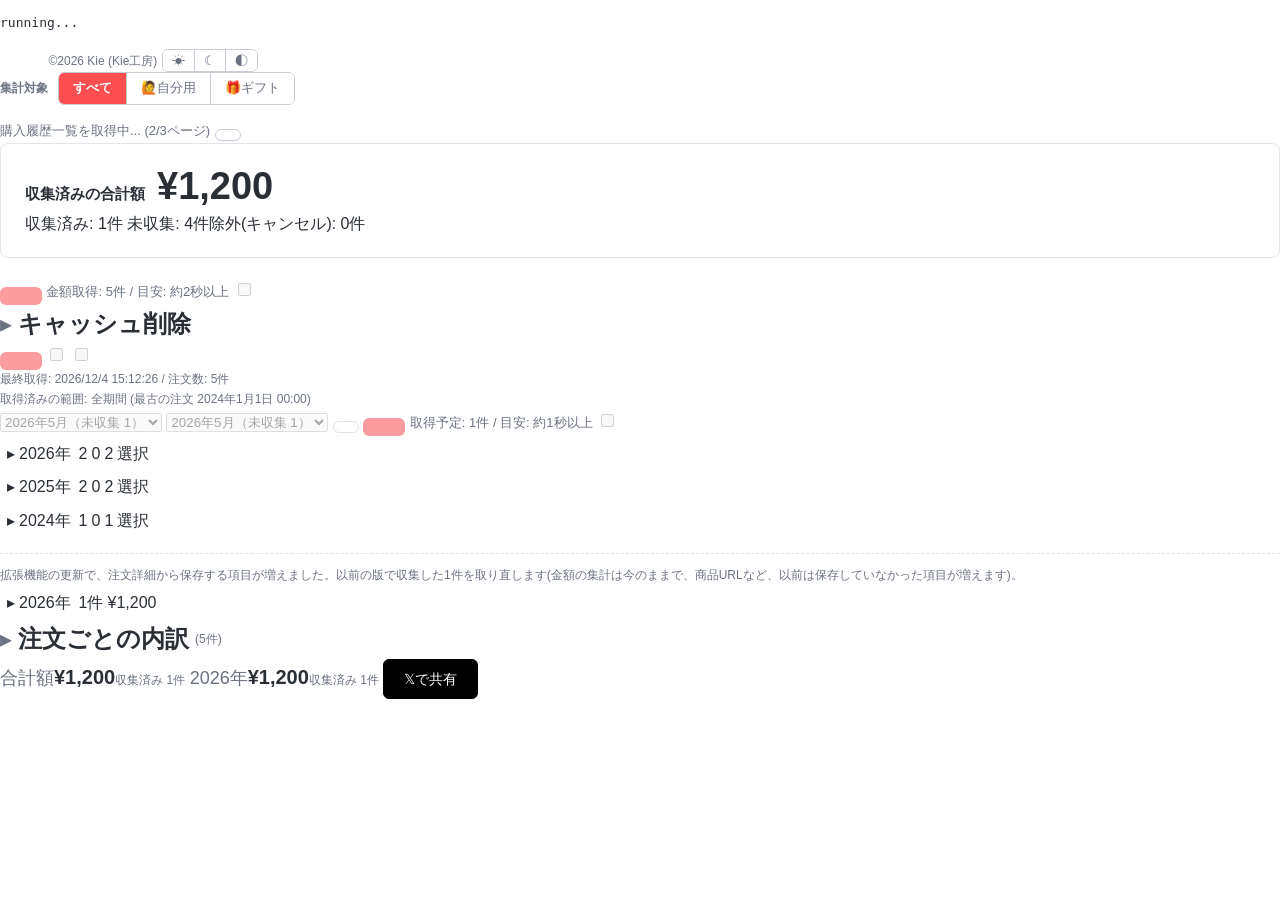
<file: test/index.html>
<!DOCTYPE html>
<html lang="ja">
<head>
<meta charset="UTF-8">
<meta http-equiv="Content-Security-Policy" content="script-src 'self'; object-src 'self'">
<title>dashboard test harness</title>
<link rel="stylesheet" href="../extension/dashboard.css">
</head>
<!-- dashboard.js の init() は保存データを非同期で state へ読み込む。
     テストは state を直接差し替えるので、走らせると競合する -->
<body data-no-auto-init="1">
<!-- エラー拾いは harness.js に置く。index.html は拡張と同じ script-src 'self' を
     宣言しているため、インラインの <script> は実行されずに黙って捨てられる -->
<script src="harness.js"></script>
<pre id="out">running...</pre>

<!-- dashboard.html と同じ要素構成 -->
<button id="menuBtn" class="menu-btn" aria-expanded="false"></button>
<span class="view-title" id="viewTitle"></span>
<span class="copyright">©2026 Kie (Kie工房)</span>
<button type="button" id="authorHeaderBtn" class="header-author-btn">作者について</button>
<div id="themeSwitch" class="segmented theme-switch" role="group" aria-label="配色テーマ">
<button type="button" class="segmented-btn theme-btn" data-theme-value="light" aria-label="ライト" aria-pressed="false"><span class="theme-icon" aria-hidden="true">☀</span></button>
<button type="button" class="segmented-btn theme-btn" data-theme-value="dark" aria-label="ダーク" aria-pressed="false"><span class="theme-icon" aria-hidden="true">☾</span></button>
<button type="button" class="segmented-btn theme-btn" data-theme-value="system" aria-label="システム（端末の設定に従う）" aria-pressed="false"><span class="theme-icon" aria-hidden="true">◐</span></button>
</div>
<div class="theme-mode-name" id="themeModeName" aria-hidden="true"></div>
<div id="navOverlay" class="nav-overlay" hidden></div>
<div id="navBar" class="nav-bar">
<nav id="navDrawer" class="nav-drawer" hidden>
<a class="nav-link" href="#/report" data-view="report">お買いものレポート</a>
<a class="nav-link" href="#/ranking" data-view="ranking">推し作者ランキング</a>
<a class="nav-link" href="#/avatars" data-view="avatars">沼レポート</a>
<a class="nav-link" href="#/trends" data-view="trends">支出推移・前年比較</a>
<a class="nav-link" href="#/summary" data-view="summary">今年のまとめ</a>
<a class="nav-link" href="#/export" data-view="export">データ出力</a>
<a class="nav-link" href="#/gifts" data-view="gifts">ギフト・注文</a>
<a class="nav-link" href="#/backup" data-view="backup">データの引っ越し</a>
<button id="authorBtn" class="nav-author-btn">作者について</button>
</nav>
</div>
<div id="authorOverlay" class="author-overlay" hidden></div>
<section id="authorPanel" class="author-panel" role="dialog" aria-modal="true" hidden>
  <div class="author-panel-head"><h2>作者について</h2><button id="authorCloseBtn" class="icon-btn">×</button></div>
  <div class="author-profile">
    <img id="authorPortrait" class="author-portrait" src="../extension/icons/author-kie.png" alt="Kie (Kie工房)の著者近影">
    <div><p class="author-name">Kie (Kie工房) <span>（きー）</span></p><p class="author-bio">BOOTHの「Kie工房」でVRChat向けアイテムを制作・公開しています。3Dプリンターやものづくりも楽しんでいます。</p></div>
  </div>
  <div class="author-links">
    <a href="https://github.com/Kie610" target="_blank" rel="noopener">GitHub</a>
    <a href="https://x.com/niconicokito" target="_blank" rel="noopener">X 個人アカウント</a>
    <a href="https://x.com/NicoNicoKieVRC" target="_blank" rel="noopener">X Kie工房アカウント</a>
  </div>
  <p class="author-disclaimer">本拡張機能は非公式であり、ピクシブ株式会社およびBOOTHとは関係ありません。</p>
  <p class="author-disclaimer author-support-note">本拡張機能は無料でダウンロード・利用できます。BOOTHには任意の支援版も用意しますが、支援版に含まれる拡張機能は無料版と同一です。支援版の購入およびBOOSTは作者への任意の支援であり、支援の有無や金額による機能・利用条件・サポート内容の違いはありません。</p>
</section>

<div id="pendingBanner" class="notice pending-banner" hidden><span id="pendingBannerText"></span><a href="#/report">お買いものレポートで収集する</a><button class="icon-btn banner-close" id="pendingBannerClose" aria-label="この案内を閉じる">×</button></div>

<!-- D15 収集健全性の警報(dashboard.html と同じ構成) -->
<div id="collectHealthBanner" class="notice warn pending-banner" hidden><span id="collectHealthText"></span><button type="button" class="icon-btn banner-close" id="collectHealthClose" aria-label="この案内を閉じる">×</button></div>

<!-- D12 集計対象の絞り込み(dashboard.html と同じ構成) -->
<div class="gift-filter" id="giftFilterBar">
<span class="share-field-label" id="giftFilterLabel">集計対象</span>
<div class="segmented" id="giftFilterSwitch" role="group" aria-labelledby="giftFilterLabel">
<button type="button" class="segmented-btn current" data-gift-filter="all" aria-pressed="true">すべて</button>
<button type="button" class="segmented-btn" data-gift-filter="self" aria-pressed="false">🙋自分用</button>
<button type="button" class="segmented-btn" data-gift-filter="gift" aria-pressed="false">🎁ギフト</button>
</div>
<p class="status warn gift-filter-note" id="giftFilterNote" role="status" hidden></p>
</div>

<div class="view" id="view-report"><section id="firstRunGuide" class="first-run" hidden></section></div>
<div class="view" id="view-trends" hidden>
  <div id="trendsEmpty" class="empty-note"></div>
  <div id="trendsArea" hidden>
    <select id="trendYear"></select>
    <select id="trendBaseYear"></select>
    <div id="trendSummary" class="stat-grid"></div>
    <span id="trendCurrentYearLabel"></span>
    <span id="trendPreviousYearLabel"></span>
    <div class="trend-chart-frame">
      <div class="trend-axis" id="monthlyTrendAxis" aria-hidden="true"></div>
      <div id="monthlyTrendChart" class="trend-bars"></div>
    </div>
    <svg id="cumulativeTrendChart" class="cumulative-chart" viewBox="0 0 720 250"></svg>
    <select id="heatmapFrom"></select>
    <select id="heatmapTo"></select>
    <button class="secondary small" id="heatmapAllBtn"></button>
    <span class="hint" id="heatmapStats"></span>
    <div id="heatmapEmpty" class="empty-note" hidden></div>
    <div class="heatmap-scroll"><div id="heatmapGrid" class="heatmap"></div></div>
    <div id="heatmapSkipped" class="status warn" hidden></div>
    <table class="period-table"><tbody id="trendPeriodTableBody"></tbody></table>
  </div>
</div>
<div class="view" id="view-summary" hidden>
  <select id="summaryYear"></select>
  <div id="summaryEmpty" class="empty-note"></div>
  <div id="summaryArea" hidden>
    <div id="summaryCards" class="stat-grid"></div>
    <div id="summaryNewShopWarn" class="status warn" hidden></div>
    <table><tbody id="summaryTopShopsBody"></tbody></table>
  </div>
</div>
<div class="view" id="view-ranking" hidden>
  <label>対象の期間<select id="rankingYear"></select></label>
  <div id="rankingEmpty" class="empty-note"></div>
  <div id="rankingArea" hidden>
    <div class="status" id="rankingStats"></div>
    <div id="rankingUnknown" class="status warn" hidden></div>
    <div class="segmented" id="rankingSortToggle">
      <button class="segmented-btn" data-sort="amount" aria-pressed="true">金額編</button>
      <button class="segmented-btn" data-sort="count" aria-pressed="false">購入数編</button>
    </div>
    <label><input type="checkbox" id="rankingHideNumbers">金額や購入数を含めない</label>
    <table>
      <thead><tr><th data-sort="count">購入商品数</th><th data-sort="amount">合計金額</th></tr></thead>
      <tbody id="rankingTableBody"></tbody>
    </table>
  </div>
</div>
<!-- D14 沼レポート(dashboard.html と同じ id / class 構成) -->
<div class="view" id="view-avatars" hidden>
  <label>対象の期間<select id="avatarYear"></select></label>
  <div class="segmented" id="avatarSortToggle">
    <button class="segmented-btn" data-sort="amount" aria-pressed="true">金額編</button>
    <button class="segmented-btn" data-sort="count" aria-pressed="false">購入数編</button>
  </div>
  <button id="avatarRecountBtn" class="secondary">再集計</button>
  <div id="avatarEmpty" class="empty-note"></div>
  <div id="avatarArea" hidden>
    <div class="status" id="avatarStats"></div>
    <div id="avatarUnknown" class="status warn" hidden></div>
    <table>
      <thead><tr><th data-sort="count">購入商品数</th><th data-sort="amount">合計額</th></tr></thead>
      <tbody id="avatarTableBody"></tbody>
    </table>
    <div id="avatarMultiBox" hidden>
      <table class="data-table ranking-table"><tbody id="avatarMultiBody"></tbody></table>
    </div>
    <div id="avatarWorldBox" hidden>
      <table class="data-table ranking-table"><tbody id="avatarWorldBody"></tbody></table>
    </div>
    <div id="avatarNoneBox" hidden>
      <table class="data-table ranking-table"><tbody id="avatarNoneBody"></tbody></table>
    </div>
    <details class="accordion" id="avatarAssignBox">
      <summary><h3>未分類の商品を手で割り当てる<span class="accordion-count" id="avatarAssignCount"></span></h3></summary>
      <p class="hint" id="avatarMergeHint" hidden></p>
      <datalist id="avatarAssignList"></datalist>
      <table><tbody id="avatarAssignBody"></tbody></table>
    </details>
  </div>
</div>
<div class="view" id="view-export" hidden>
  <div id="exportEmpty" class="empty-note"></div>
  <div id="exportArea" hidden>
    <div class="status" id="exportStats"></div>
    <div id="exportGap" class="status" hidden></div>
    <div id="exportFilterNote" class="status warn" hidden></div>
    <button class="primary" id="exportOrdersBtn"></button>
    <button class="secondary" id="exportItemsBtn"></button>
    <table><tbody id="exportPreviewBody"></tbody></table>
  </div>
</div>
<div class="view" id="view-backup" hidden>
  <div class="status" id="backupStats"></div>
  <div id="backupCoverage" class="status" hidden></div>
  <button class="primary" id="backupSaveBtn"></button>
  <label for="restoreFile">読み込むバックアップ</label><input type="file" id="restoreFile">
  <div class="status" id="restoreStatus" role="status"></div>
</div>
<div class="view" id="view-gifts" hidden>
  <div id="giftEmpty" class="empty-note"></div>
  <div id="giftArea" hidden>
    <div class="status" id="giftStats"></div>
    <div class="status warn" id="giftMissingNote" hidden></div>
    <button class="secondary" id="refetchGiftUrlsBtn"></button>
    <input type="checkbox" id="giftUrlForceRefresh">
    <span class="status" id="giftCheckStatus" role="status"></span>
    <div id="giftRangeArea">
      <select id="giftRangeFrom"></select>
      <select id="giftRangeTo"></select>
      <button class="secondary small" id="giftSelectPendingBtn"></button>
      <button class="primary" id="checkGiftStatusBtn"></button>
      <span class="planned" id="giftPlannedCount"></span>
    </div>
    <table><tbody id="giftMonthTableBody"></tbody></table>
    <p id="giftUnknownArea" class="unknown-area" hidden><span id="giftUnknownCount"></span></p>
    <div class="segmented" id="giftViewFilterSwitch" role="group">
      <button type="button" class="segmented-btn current" data-gift-view-filter="all" aria-pressed="true">すべて</button>
      <button type="button" class="segmented-btn" data-gift-view-filter="unreceived" aria-pressed="false">未受取</button>
      <button type="button" class="segmented-btn" data-gift-view-filter="unknown" aria-pressed="false">未確認</button>
      <button type="button" class="segmented-btn" data-gift-view-filter="received" aria-pressed="false">受取済み</button>
    </div>
    <input type="checkbox" id="giftForceRefresh">
    <span class="status" id="giftFilterCount" role="status"></span>
    <table><tbody id="giftTableBody"></tbody></table>
  </div>
</div>

<div id="progress" class="progress" role="progressbar" aria-valuemin="0" aria-valuemax="100" hidden>
  <span class="progress-text" id="progressText"></span>
  <button class="secondary small" id="abortBtn"></button>
  <div><div class="progress-bar-fill" id="progressFill"></div></div>
</div>
<div id="noticeBox" class="notice" role="status" hidden></div>
<div id="errorBox" class="error" role="alert" hidden></div>

<div id="summarySection" class="summary" hidden>
  <div class="summary-main"><span class="summary-label">収集済みの合計額</span><span class="summary-value" id="totalAmount"></span></div>
  <div class="summary-gift"><span class="gift" id="totalGift"></span></div>
  <span id="totalCount"></span>
  <span id="pendingCount"></span><span id="skippedCount"></span>
</div>

<button class="primary" id="runAllBtn"></button>
<span class="planned" id="allPlannedCount"></span>
<input type="checkbox" id="forceRefreshAll">

<details class="accordion">
  <summary><h2>キャッシュ削除</h2></summary>
  <button class="secondary" id="clearIndexBtn"></button><span class="status" id="clearIndexStatus"></span>
  <button class="secondary" id="clearAmountsBtn"></button><span class="status" id="clearAmountsStatus"></span>
</details>

<button class="primary" id="fetchIndexBtn"></button>
<input type="checkbox" id="forceRefreshIndex">
<input type="checkbox" id="refreshIndexStatus">
<div class="status" id="indexStatus"></div>
<div id="indexCoverage" class="status" hidden></div>

<div id="monthEmpty" class="empty-note"></div>
<div id="monthArea" hidden>
  <div id="rangeArea">
    <select id="rangeFrom"></select>
    <select id="rangeTo"></select>
    <button class="secondary small" id="selectPendingBtn"></button>
    <button class="primary" id="collectRangeBtn"></button>
    <span class="planned" id="plannedCount"></span>
    <input type="checkbox" id="forceRefreshRange">
  </div>
  <table><tbody id="monthTableBody"></tbody></table>
  <p id="unknownArea" class="unknown-area" hidden><span id="unknownCount"></span></p>
  <p id="outdatedArea" class="unknown-area" hidden><span id="outdatedCount"></span></p>
</div>

<div id="breakdownSection" hidden>
  <table><tbody id="periodTableBody"></tbody></table>
  <details class="accordion">
    <summary><h2>注文ごとの内訳<span class="accordion-count" id="orderRowCount"></span></h2></summary>
    <label>注文番号・ショップを検索<input type="search" id="orderSearch"></label>
    <label>ステータス<select id="orderStatusFilter"><option value="">すべて</option></select></label>
    <label>並べ替え<select id="orderSort">
      <option value="date-desc">注文日時が新しい順</option>
      <option value="date-asc">注文日時が古い順</option>
      <option value="amount-desc">金額が高い順</option>
      <option value="amount-asc">金額が低い順</option>
      <option value="shop-asc">ショップ名順</option>
    </select></label>
    <span class="status order-filter-count" id="orderFilterCount" role="status"></span>
    <div class="table-scroll"><table><tbody id="orderTableBody"></tbody></table></div>
  </details>
</div>

<div>
  <span class="foot-label" id="footTotalLabel"></span><span class="foot-value" id="footTotal"></span><span class="foot-sub" id="footTotalCount"></span><span class="gift" id="footTotalGift"></span>
  <span class="foot-label" id="footYearLabel"></span><span class="foot-value" id="footYearTotal"></span><span class="foot-sub" id="footYearCount"></span><span class="gift" id="footYearGift"></span>
  <button id="shareBtn" class="share-btn" disabled>𝕏で共有</button>
</div>

<div id="shareOverlay" class="share-overlay" hidden></div>
<!-- 本文と操作の入れ子は dashboard.html と同じにする(本文だけがスクロールし、
     操作と状態表示はパネル下部に貼り付く) -->
<div id="sharePanel" class="share-panel" role="dialog" aria-modal="true" hidden>
  <div class="share-panel-head"><button class="icon-btn" id="shareCloseBtn"></button></div>
  <div class="share-panel-body">
    <canvas class="share-canvas" id="shareCanvas" width="1200" height="675" role="img" tabindex="-1" aria-label="作成した共有カードのプレビュー" aria-disabled="true"></canvas>
    <div class="share-shape">
      <div class="share-shape-field">
        <div class="segmented" id="shareRatioToggle" role="group">
          <button class="segmented-btn" data-ratio="16:9" aria-pressed="true">16:9</button>
          <button class="segmented-btn" data-ratio="1:1" aria-pressed="false">1:1</button>
          <button class="segmented-btn" data-ratio="4:3" aria-pressed="false">4:3</button>
          <button class="segmented-btn" data-ratio="3:4" aria-pressed="false">3:4</button>
        </div>
      </div>
      <div class="share-scale-field">
        <input type="range" id="shareScale" min="100" max="300" step="5" value="100" disabled>
        <output id="shareScaleValue">100%</output>
      </div>
    </div>
    <div class="segmented share-tabs" id="shareBgTabs" role="tablist">
      <button class="segmented-btn current" id="shareTabImage" role="tab" aria-selected="true" aria-controls="shareTabPanelImage" tabindex="0">カスタム（背景画像）</button>
      <button class="segmented-btn" id="shareTabTemplate" role="tab" aria-selected="false" aria-controls="shareTabPanelTemplate" tabindex="-1">テンプレート（色・模様）</button>
    </div>
    <div class="share-tabpanel share-bg" id="shareTabPanelImage" role="tabpanel" tabindex="-1">
      <input type="file" class="visually-hidden-file" id="shareBgFile">
      <button id="shareBgClearBtn" class="secondary small" hidden></button>
      <div class="share-drop" id="shareDropZone"></div>
      <span class="hint" id="shareBgName"></span>
    </div>
    <div class="share-tabpanel share-template-box" id="shareTabPanelTemplate" role="tabpanel" tabindex="-1" hidden>
      <div class="share-templates" id="shareColors"></div>
      <div class="share-templates" id="sharePatterns"></div>
      <p class="hint share-template-notice" id="shareTemplateNotice" role="status" hidden></p>
    </div>
    <label class="checkbox share-hide-names"><input type="checkbox" id="shareHideNames">品名・ショップ名を出さない</label>
    <div class="share-text-box">
      <textarea id="shareText" class="share-text"></textarea>
    </div>
  </div>
  <div class="share-panel-foot">
    <button class="secondary share-media-btn" id="shareCopyBtn"></button>
    <button class="secondary share-media-btn" id="shareSaveBtn"></button>
    <button class="share-btn" id="shareOpenBtn"></button>
    <span class="hint" id="shareCardStatus"></span>
  </div>
</div>

<div id="confirmOverlay" class="confirm-overlay" hidden></div>
<div id="confirmPanel" class="confirm-panel" role="dialog" aria-modal="true" hidden>
  <h2 id="confirmTitle">確認</h2>
  <p class="confirm-message" id="confirmMessage"></p>
  <button id="confirmCancelBtn" class="secondary">やめる</button>
  <button id="confirmOkBtn" class="primary">実行する</button>
</div>

<script src="stub.js"></script>
<script src="../extension/common.js"></script>
<script src="../extension/avatar-master.js"></script>
<script src="../extension/purchase-examples.js"></script>
<script src="../extension/csv.js"></script>
<script src="../extension/backup.js"></script>
<script src="../extension/share.js"></script>
<script src="../extension/dashboard-parse.js"></script>
<script src="../extension/dashboard-view.js"></script>
<script src="../extension/dashboard-author-view.js"></script>
<script src="../extension/dashboard-insights-view.js"></script>
<script src="../extension/dashboard-share-view.js"></script>
<script src="../extension/dashboard.js"></script>

<script src="loaded.js"></script>

<script src="cases.js"></script>
</body>
</html>
</file>
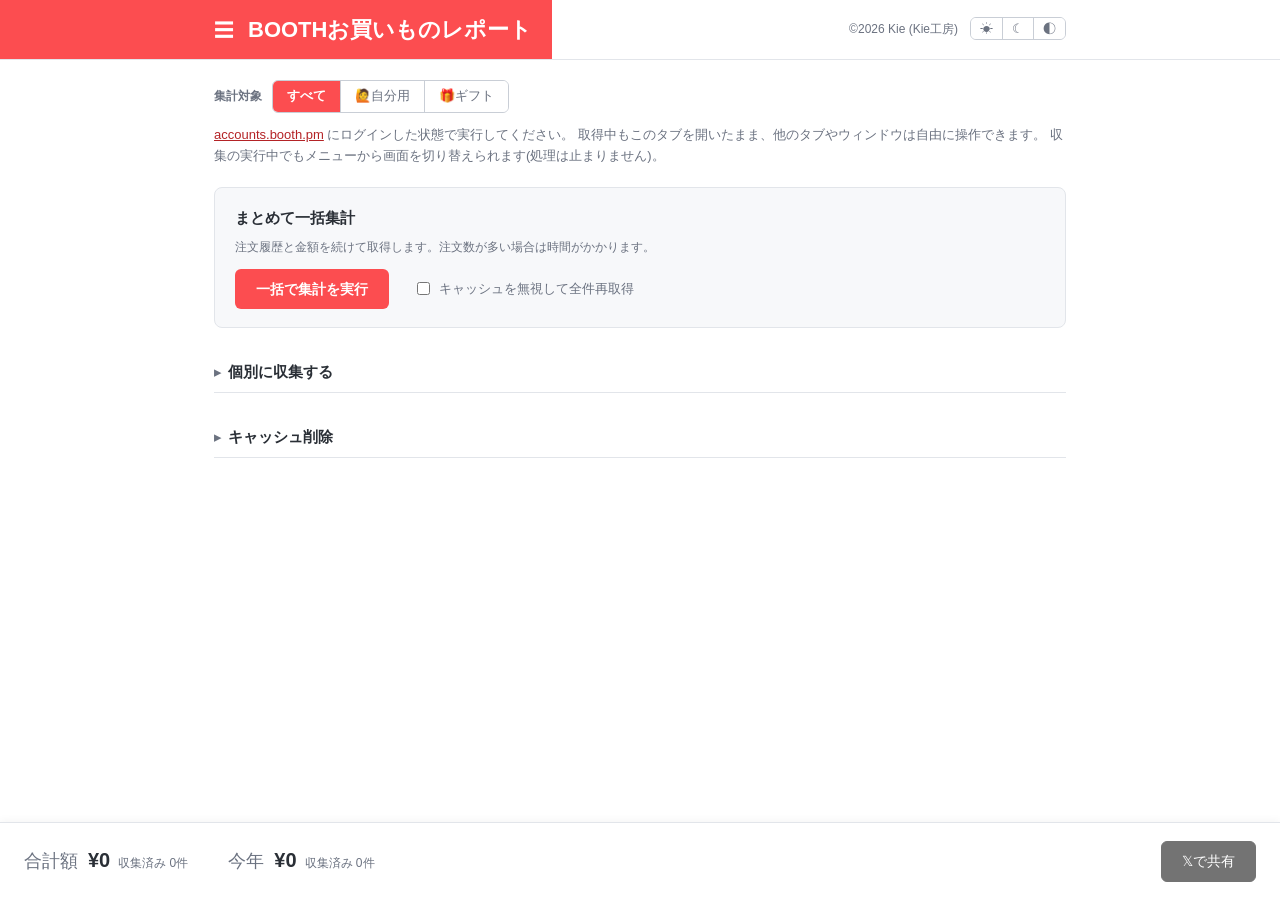
<file: extension/dashboard.html>
<!DOCTYPE html>
<html lang="ja">
<head>
<meta charset="UTF-8">
<meta name="viewport" content="width=device-width, initial-scale=1">
<title>BOOTHお買いものレポート</title>
<link rel="stylesheet" href="dashboard.css">
</head>
<body>
  <header class="app-header">
    <div class="app-header-inner">
      <button id="menuBtn" class="menu-btn" aria-label="メニュー" aria-expanded="false" aria-controls="navDrawer">☰</button>
      <h1>BOOTHお買いものレポート</h1>
      <span class="view-title" id="viewTitle"></span>
      <span class="copyright">©2026 Kie (Kie工房)</span>
      <!-- 広い画面では「作者について」をタブ列からここへ移し、タブ列の幅を空ける
           (8画面ぶん並べると900pxで折り返す)。狭い画面では引き出しの末尾にあるものを使う -->
      <button type="button" id="authorHeaderBtn" class="header-author-btn">作者について</button>
      <!-- 配色テーマの切り替え。ボタンは絵文字だけにし、選択中のモード名をすぐ下に出す
           (文字ラベルを3つ並べると見出しが折り返すため。2026-08-09 ユーザー要望)。
           意味が分かるよう aria-label と title を必ず付ける。
           選択中は既存の segmented と同じ .current で示す -->
      <div class="theme-area">
        <div id="themeSwitch" class="segmented theme-switch" role="group" aria-label="配色テーマ">
          <button type="button" class="segmented-btn theme-btn" data-theme-value="light" aria-label="ライト" title="ライト" aria-pressed="false"><span class="theme-icon" aria-hidden="true">☀</span></button>
          <button type="button" class="segmented-btn theme-btn" data-theme-value="dark" aria-label="ダーク" title="ダーク" aria-pressed="false"><span class="theme-icon" aria-hidden="true">☾</span></button>
          <button type="button" class="segmented-btn theme-btn" data-theme-value="system" aria-label="システム（端末の設定に従う）" title="システム（端末の設定に従う）" aria-pressed="false"><span class="theme-icon" aria-hidden="true">◐</span></button>
        </div>
        <!-- ボタン側の aria-pressed が読み上げを担うので、こちらは飾り -->
        <div class="theme-mode-name" id="themeModeName" aria-hidden="true"></div>
      </div>
    </div>
  </header>

  <div id="navOverlay" class="nav-overlay" hidden></div>
  <!-- 広い画面ではヘッダー直下の水平タブ、狭い画面では引き出しとして同じ要素を使う。
       リンクを2組に分けると、現在地の反映やフォーカス順が画面幅ごとに食い違う -->
  <div id="navBar" class="nav-bar">
    <nav id="navDrawer" class="nav-drawer" aria-label="画面の切り替え" hidden>
      <a class="nav-link" href="#/report" data-view="report">お買いものレポート</a>
      <a class="nav-link" href="#/ranking" data-view="ranking">推し作者ランキング</a>
      <a class="nav-link" href="#/avatars" data-view="avatars">沼レポート</a>
      <a class="nav-link" href="#/trends" data-view="trends">支出推移・前年比較</a>
      <a class="nav-link" href="#/summary" data-view="summary">今年のまとめ</a>
      <a class="nav-link" href="#/gifts" data-view="gifts">ギフト・注文</a>
      <a class="nav-link" href="#/export" data-view="export">データ出力</a>
      <a class="nav-link" href="#/backup" data-view="backup">データの引っ越し</a>
      <!-- 引き出し(狭い画面)用。広い画面ではヘッダー右の authorHeaderBtn を使う -->
      <button type="button" id="authorBtn" class="nav-author-btn">作者について</button>
    </nav>
  </div>

  <div id="authorOverlay" class="author-overlay" hidden></div>
  <section id="authorPanel" class="author-panel" role="dialog" aria-modal="true" aria-labelledby="authorPanelTitle" hidden>
    <div class="author-panel-head">
      <h2 id="authorPanelTitle">作者について</h2>
      <button type="button" id="authorCloseBtn" class="icon-btn" aria-label="閉じる">×</button>
    </div>
    <div class="author-profile">
      <img id="authorPortrait" class="author-portrait" src="icons/author-kie.png" alt="Kie (Kie工房)の著者近影" width="120" height="120">
      <div class="author-profile-main">
        <p class="author-name">Kie (Kie工房) <span>（きー）</span></p>
        <p class="author-bio">BOOTHの「Kie工房」でVRChat向けアイテムを制作・公開しています。3Dプリンターやものづくりも楽しんでいます。</p>
      </div>
    </div>
    <div class="author-links" aria-label="作者のリンク">
      <a href="https://github.com/Kie610" target="_blank" rel="noopener">GitHub</a>
      <a href="https://x.com/niconicokito" target="_blank" rel="noopener">X 個人アカウント</a>
      <a href="https://x.com/NicoNicoKieVRC" target="_blank" rel="noopener">X Kie工房アカウント</a>
    </div>
    <p class="author-disclaimer">
      本拡張機能は非公式であり、ピクシブ株式会社およびBOOTHとは関係ありません。
    </p>
    <p class="author-disclaimer author-support-note">本拡張機能は無料でダウンロード・利用できます。BOOTHには任意の支援版も用意しますが、支援版に含まれる拡張機能は無料版と同一です。支援版の購入およびBOOSTは作者への任意の支援であり、支援の有無や金額による機能・利用条件・サポート内容の違いはありません。</p>
  </section>

  <main class="page">
    <!-- 通知は画面をまたいで出るので、切り替える区画の外に置く -->
    <div id="noticeBox" class="notice" role="status" aria-live="polite" hidden></div>
    <div id="errorBox" class="error" role="alert" aria-live="assertive" hidden></div>

    <!-- レポート以外の画面では、そこに出ている数字が実際より少ないことがあると伝える。
         収集はレポート画面でしか行えないので、そこへ戻る導線も添える -->
    <!-- .notice は white-space: pre-line なので、改行を入れるとそこで行が分かれる。
         案内とリンクは続けて読ませたいので同じ行に書く -->
    <!-- 閉じられるのは「今出ている件数のまま」の間だけ。未収集の件数が変われば
         また出す(閉じた状態は保存しないので、開き直しても再表示される) -->
    <div id="pendingBanner" class="notice pending-banner" role="status" aria-live="polite" hidden><span id="pendingBannerText"></span><a href="#/report">お買いものレポートで収集する</a><button type="button" id="pendingBannerClose" class="icon-btn banner-close" aria-label="この案内を閉じる">×</button></div>

    <!-- D15 収集健全性の警報。まとまった件数で金額・明細を読めなかったときだけ出す。
         収集はレポート画面で行うので、pendingBanner と違いレポート画面でも出す -->
    <div id="collectHealthBanner" class="notice warn pending-banner" role="status" aria-live="polite" hidden><span id="collectHealthText"></span><button type="button" id="collectHealthClose" class="icon-btn banner-close" aria-label="この案内を閉じる">×</button></div>

    <!-- D12 集計対象の絞り込み。画面の外(すべてのビューの上)に1つだけ置くので、
         レポート・ランキング・まとめ・支出推移・CSV・共有がまとめて追従する。
         選択は保存しない(既定は「すべて」)。絞り込み中は注記を必ず出す -->
    <div class="gift-filter" id="giftFilterBar">
      <span class="share-field-label" id="giftFilterLabel">集計対象</span>
      <div class="segmented" id="giftFilterSwitch" role="group" aria-labelledby="giftFilterLabel">
        <button type="button" class="segmented-btn current" data-gift-filter="all" aria-pressed="true">すべて</button>
        <button type="button" class="segmented-btn" data-gift-filter="self" aria-pressed="false">🙋自分用</button>
        <button type="button" class="segmented-btn" data-gift-filter="gift" aria-pressed="false">🎁ギフト</button>
      </div>
      <p class="status warn gift-filter-note" id="giftFilterNote" role="status" hidden></p>
    </div>

   <div class="view" id="view-report">
    <p class="lead">
      <a href="https://accounts.booth.pm/orders" target="_blank" rel="noopener">accounts.booth.pm</a>
      にログインした状態で実行してください。
      取得中もこのタブを開いたまま、他のタブやウィンドウは自由に操作できます。
      収集の実行中でもメニューから画面を切り替えられます(処理は止まりません)。
    </p>

    <!-- まだ何も取得していない初回は、どこから始めるのかを3段階で示す。
         収集していない状態では合計も内訳も出せないので、この案内だけを残す -->
    <section id="firstRunGuide" class="first-run" hidden>
      <h2>はじめての方へ（3ステップ）</h2>
      <ol class="first-run-steps">
        <li>
          <span class="first-run-no">①</span>
          <span class="first-run-body">
            <b>BOOTHへログインする</b>
            <span class="hint"><a href="https://accounts.booth.pm/orders" target="_blank" rel="noopener">accounts.booth.pm</a> を開いて、購入履歴が見える状態にします。</span>
          </span>
        </li>
        <li>
          <span class="first-run-no">②</span>
          <span class="first-run-body">
            <b>「一括で集計を実行」を押す</b>
            <span class="hint">注文履歴と金額を続けて取得します。取得中もこのタブを開いたまま、他のタブは自由に操作できます。</span>
          </span>
        </li>
        <li>
          <span class="first-run-no">③</span>
          <span class="first-run-body">
            <b>レポート・ランキングを見る</b>
            <span class="hint">合計額のほか、推し作者ランキング・支出推移・今年のまとめを画面の切り替えから開けます。</span>
          </span>
        </li>
      </ol>
      <p class="hint">取得できなかった注文があると、表示される数字は実際より少なくなります。その場合は画面上に必ず断りを出します。</p>
    </section>

    <!-- 年別・月別は合計額の内訳なので、離して置くと見比べられない。
         同じ枠に入れ、既定では畳んでおく -->
    <section id="summarySection" class="summary" hidden>
      <div class="summary-main">
        <span class="summary-label">収集済みの合計額</span>
        <span class="summary-value" id="totalAmount"></span>
      </div>
      <!-- ギフト分は支払額の一部。金額の横に並べると本体の額と混ざって見えるので、
           フッターと同じく金額の下の補足行に置く -->
      <div class="summary-gift"><span class="gift" id="totalGift"></span></div>
      <div class="summary-sub">
        <span id="totalCount"></span>
        <span id="pendingCount"></span>
        <span id="skippedCount"></span>
      </div>

      <details class="accordion summary-breakdown" id="periodAccordion">
        <summary><h2>年別・月別の集計</h2></summary>
        <p class="hint">年の行をクリックすると月別の内訳を開閉できます。収集済みの注文のみが対象です。</p>
        <table class="data-table period-table">
          <thead>
            <tr><th>期間</th><th class="num">注文数</th><th class="num">合計額</th></tr>
          </thead>
          <tbody id="periodTableBody"></tbody>
        </table>
      </details>
    </section>

    <section class="step step-alt">
      <h2>まとめて一括集計</h2>
      <p class="hint">注文履歴と金額を続けて取得します。注文数が多い場合は時間がかかります。</p>
      <div class="step-controls">
        <button id="runAllBtn" class="primary">一括で集計を実行</button>
        <span class="planned" id="allPlannedCount"></span>
        <label class="checkbox">
          <input type="checkbox" id="forceRefreshAll">
          キャッシュを無視して全件再取得
        </label>
      </div>
    </section>

    <details class="panel accordion collection-options">
      <summary><h2>個別に収集する</h2></summary>
      <p class="hint">注文履歴の取得と金額の収集を分けたい場合や、収集する月を選びたい場合に使います。</p>

    <section class="step">
      <h2><span class="step-no">①</span> 注文履歴の取得</h2>
      <p class="hint">
        購入履歴の一覧ページを新しい順に巡回して、注文番号・注文日時・ステータスを
        取得します。取得済みの注文に到達した時点で停止するため、2回目以降は
        増えた分だけで済みます。
      </p>
      <div class="step-controls">
        <button id="fetchIndexBtn" class="primary">注文履歴を取得</button>
        <label class="checkbox">
          <input type="checkbox" id="forceRefreshIndex">
          キャッシュを無視して全件再取得
        </label>
        <!-- D10 発送のある注文は、支払済み→発送完了のようにあとから状態が変わる。
             金額は変わらないので、金額の再取得(全件再取得)とは別の操作にする -->
        <label class="checkbox">
          <input type="checkbox" id="refreshIndexStatus">
          物理アイテムのステータスを再取得
        </label>
      </div>
      <p class="hint">
        「物理アイテムのステータスを再取得」を付けると、発送状況などが変わった注文の
        ステータスと注文日時の表記を取り直します。金額は取り直さないので、収集済みの
        金額はそのまま残ります(「キャッシュを無視して全件再取得」は索引も金額も
        作り直すため、時間がかかります)。
      </p>
      <div class="index-status">
        <div class="status" id="indexStatus">まだ取得していません</div>
        <div class="status" id="indexCoverage" hidden></div>
      </div>
    </section>

    <section class="step">
      <h2><span class="step-no">②</span> 金額の収集</h2>
      <p class="hint">
        注文詳細ページから「お支払金額」を取得します。件数が多いと時間がかかるため、
        月の範囲を指定して分割して進められます。
      </p>

      <div id="monthEmpty" class="empty-note">
        先に「① 注文履歴を取得」を実行してください。
      </div>

      <div id="monthArea" hidden>
        <!-- 日付を読み取れた月が1つも無いと範囲を指定しようがないので、まとめて隠す -->
        <div id="rangeArea">
          <div class="range-controls">
            <label class="range-field">開始
              <select id="rangeFrom"></select>
            </label>
            <span class="range-sep">〜</span>
            <label class="range-field">終了
              <select id="rangeTo"></select>
            </label>
            <button id="selectPendingBtn" class="secondary small">未収集のある範囲を選択</button>
          </div>

          <div class="step-controls">
            <button id="collectRangeBtn" class="primary">選択範囲の金額を収集</button>
            <span class="planned" id="plannedCount"></span>
            <label class="checkbox">
              <input type="checkbox" id="forceRefreshRange">
              キャッシュを無視して指定範囲を再取得
            </label>
          </div>
        </div>

        <table class="data-table month-table">
          <thead>
            <!-- 最後の列は「範囲に入っているか」を示すだけの印。読み上げでは
                 行のaria-labelが範囲設定を説明するので、見出しは補助的に置く -->
            <tr><th>期間</th><th class="num">注文数</th><th class="num">収集済み</th><th class="num">未収集</th><th class="pick">範囲</th></tr>
          </thead>
          <tbody id="monthTableBody"></tbody>
        </table>
        <p class="hint">
          年の行の ▸ をクリックすると月別を開閉できます。
          年の行をクリックするとその年全体が、月の行をクリックするとその月が範囲に設定されます。
          右端の「選択」が塗られている行が、いま収集する範囲です。
        </p>

        <p id="unknownArea" class="unknown-area" hidden><span id="unknownCount"></span></p>
        <!-- 何もせずに未収集が増えたように見えると、不具合と区別が付かない -->
        <p id="outdatedArea" class="unknown-area" hidden><span id="outdatedCount"></span></p>
      </div>
    </section>
    </details>

    <!-- 「注文ごとの内訳」は 1.2.0 で「ギフト・注文」の画面へ移した -->

    <details class="panel accordion">
      <summary><h2>キャッシュ削除</h2></summary>
      <p class="hint">
        保存したデータを消します。消したデータはBOOTHから取り直すことになるため、
        再取得には時間がかかります。
        注文履歴と金額を両方削除しても、ギフトの受取状況・メモとアバターの手動割り当ては残ります。
      </p>
      <div class="step-controls">
        <button id="clearIndexBtn" class="secondary">注文履歴を削除</button>
        <span class="status" id="clearIndexStatus"></span>
      </div>
      <div class="step-controls">
        <button id="clearAmountsBtn" class="secondary">収集した金額を削除</button>
        <span class="status" id="clearAmountsStatus"></span>
      </div>
    </details>
   </div>

   <div class="view" id="view-summary" hidden>
     <section class="step">
       <div class="section-head">
         <h2>今年のまとめ</h2>
         <label class="summary-year">
           対象の年
           <select id="summaryYear"></select>
         </label>
       </div>
       <p class="hint">
         その年に買ったものを振り返ります。金額は注文ごとのお支払金額から、
         点数と作者数は商品の明細から数えています。
       </p>

       <div id="summaryEmpty" class="empty-note">
         まとめられる注文がありません。「お買いものレポート」で金額を収集してください。
       </div>

       <div id="summaryArea" hidden>
         <div id="summaryCards" class="stat-grid"></div>

         <!-- 過去の注文に未収集があると、その作者を「はじめて」と数えてしまう。
              数字だけ見せると新規の作者が多いと誤解させるので必ず断る -->
         <div class="status warn" id="summaryNewShopWarn" hidden></div>

         <section class="block-section" aria-labelledby="summaryTopShopsTitle">
           <div class="block-head">
             <h3 id="summaryTopShopsTitle">この年の推し作者</h3>
             <span class="hint block-caption">商品の合計額が多い順に3ショップ</span>
           </div>
           <table class="data-table ranking-table">
             <thead>
               <tr><th class="rank">順位</th><th>ショップ名</th><th class="num">購入商品数</th><th class="num">合計額</th></tr>
             </thead>
             <tbody id="summaryTopShopsBody"></tbody>
           </table>
         </section>

         <p class="hint">
           作者ごとの金額は商品の合計（単価×数量＋BOOST）です。送料やクーポンが入らないため、
           足しても上の合計額とは一致しません。
         </p>
       </div>
     </section>
   </div>

   <div class="view" id="view-trends" hidden>
     <section class="step">
       <div class="section-head">
         <h2>支出推移・前年比較</h2>
         <!-- 既定は今年と前年だが、2年前と見比べたいこともあるので選べるようにする -->
         <div class="trend-years">
           <label class="summary-year">
             比較する年
             <select id="trendYear"></select>
           </label>
           <span class="range-sep">と</span>
           <label class="summary-year">
             <select id="trendBaseYear"></select>
           </label>
         </div>
       </div>
       <p class="hint">
         収集済みの注文を月ごとにまとめ、選んだ2つの年の支出ペースを比較します。
         未収集の注文とキャンセルされた注文は金額に含みません。
       </p>

       <div id="trendsEmpty" class="empty-note">
         比較できる合計額がありません。「お買いものレポート」で金額を収集してください。
       </div>

       <div id="trendsArea" hidden>
         <div id="trendSummary" class="stat-grid"></div>

         <section class="block-section" aria-labelledby="monthlyTrendTitle">
           <div class="block-head">
             <h3 id="monthlyTrendTitle">月ごとの支出</h3>
             <div class="trend-legend">
               <span><i class="legend-swatch current"></i><span id="trendCurrentYearLabel"></span></span>
               <span><i class="legend-swatch previous"></i><span id="trendPreviousYearLabel"></span></span>
             </div>
           </div>
           <!-- 目盛はホバーできない環境でも金額を読めるようにするためのもの。
                累計グラフと同じく 0 / 50% / 最大値 の3本を出す -->
           <div class="trend-chart-frame">
             <div class="trend-axis" id="monthlyTrendAxis" aria-hidden="true"></div>
             <div id="monthlyTrendChart" class="trend-bars" role="img"></div>
           </div>
           <p class="hint">今年は今月まで、前年は12月までを表示します。上の前年差は同じ月までの金額で比較します。</p>
         </section>

         <section class="block-section" aria-labelledby="cumulativeTrendTitle">
           <div class="block-head">
             <h3 id="cumulativeTrendTitle">年間累計</h3>
             <span class="hint block-caption">各月までに支払った金額の積み上がり</span>
           </div>
           <svg id="cumulativeTrendChart" class="cumulative-chart" viewBox="0 0 720 250" role="img"></svg>
         </section>

         <!-- 対象期間は上で選んだ年に合わせる。上のグラフと違う期間のものを
              並べると、同じ画面の中で食い違ったものを見比べることになる。
              全期間や別の範囲で見たいときのために、範囲指定も残してある -->
         <section class="block-section" aria-labelledby="heatmapTitle">
           <div class="block-head">
             <h3 id="heatmapTitle">買った曜日と時間帯</h3>
             <span class="hint block-caption">注文の件数。金額ではありません</span>
           </div>
           <p class="hint">
             上で選んだ年の1年間を表示します。範囲を選び直すと、そちらが優先されます。
           </p>
           <div class="range-controls heatmap-range">
             <label class="range-field">開始
               <select id="heatmapFrom"></select>
             </label>
             <span class="range-sep">〜</span>
             <label class="range-field">終了
               <select id="heatmapTo"></select>
             </label>
             <button type="button" id="heatmapAllBtn" class="secondary small">全期間</button>
             <span class="hint" id="heatmapStats"></span>
           </div>
           <div id="heatmapEmpty" class="empty-note" hidden>
             選んだ期間に、曜日と時刻の分かる注文がありません。
           </div>
           <!-- 25列あるので、狭い窓ではセルが潰れる。注文内訳の表と同じく
                横スクロールできる枠に入れて、幅が足りなくても読めるようにする -->
           <div class="heatmap-scroll">
             <div id="heatmapGrid" class="heatmap" role="img"></div>
           </div>
           <div class="heatmap-legend">
             <span class="hint">少ない</span>
             <span class="heatmap-scale"></span>
             <span class="hint">多い</span>
           </div>
           <!-- 0として置くと、日曜0時に大量購入したように見えてしまう -->
           <div class="status warn" id="heatmapSkipped" hidden></div>
         </section>

         <section class="panel trend-period-panel">
           <h2>年別・月別の集計</h2>
           <p class="hint">お買いものレポートと同じ集計です。年の行をクリックすると月別の内訳を開閉できます。</p>
           <table class="data-table period-table">
             <thead>
               <tr><th>期間</th><th class="num">注文数</th><th class="num">合計額</th></tr>
             </thead>
             <tbody id="trendPeriodTableBody"></tbody>
           </table>
         </section>
       </div>
     </section>
   </div>

   <div class="view" id="view-ranking" hidden>
     <section class="step">
       <!-- 金額と点数では1位が入れ替わるため、どちらで並べているかを見出しの
            すぐ横に置いて、表だけを見ても取り違えないようにする -->
       <div class="section-head">
         <h2>推し作者ランキング</h2>
         <!-- 期間の選択は #rankingArea の外に置く。中に入れると、その年に明細が
              1件も無いときに選択そのものが消えて戻せなくなる -->
         <label class="summary-year">
           対象の期間
           <select id="rankingYear"></select>
         </label>
         <div class="segmented" id="rankingSortToggle" role="group" aria-label="ランキングの基準">
           <button type="button" class="segmented-btn" data-sort="amount" aria-pressed="true">金額編</button>
           <button type="button" class="segmented-btn" data-sort="count" aria-pressed="false">購入数編</button>
         </div>
       </div>
       <p class="hint">
         ショップごとに買った商品の点数と金額を集計します。金額編と購入数編を切り替えられます。
         上位10ショップまで表示します。対象の期間を選ぶと、その年に買ったものだけで順位を出します。
       </p>

       <div id="rankingEmpty" class="empty-note">
         まだ商品の明細がありません。「お買いものレポート」で金額を収集してください。
       </div>

       <div id="rankingArea" hidden>
         <div class="index-status">
           <div class="status" id="rankingStats"></div>
           <!-- ショップ別の金額だけは注文単位のお支払金額を使えないので、そのことを断る -->
           <div class="status" id="rankingBasis">
             金額は商品の合計です。送料やクーポンは含まないため、全体の合計額とは一致しません。
           </div>
           <div class="status warn" id="rankingUnknown" hidden></div>
         </div>

         <!-- 共有はフッターの「𝕏で共有」から行う。金額や点数を外に出したくない
              ときのために、順位とショップ名だけの文面も選べるようにしておく -->
         <label class="checkbox ranking-share-option">
           <input type="checkbox" id="rankingHideNumbers">
           共有カードに金額や購入数を含めない（順位とショップ名だけにする）
         </label>

         <table class="data-table ranking-table">
           <thead>
             <tr>
               <th class="rank">順位</th>
               <th>ショップ名</th>
               <!-- 並べ替えに使っている側の列に印を付ける -->
               <th class="num" data-sort="count">購入商品数</th>
               <th class="num" data-sort="amount">合計額</th>
             </tr>
           </thead>
           <tbody id="rankingTableBody"></tbody>
         </table>
       </div>
     </section>
   </div>

   <!-- 沼レポート。保存した商品名と手動割り当てからアバター別に集計する。
        表記ゆれの名簿と購入商品から作る候補を使い、商品ページへはアクセスしない -->
   <div class="view" id="view-avatars" hidden>
     <section class="step">
       <div class="section-head">
         <h2>沼レポート（アバター別）</h2>
         <label class="summary-year">
           対象の期間
           <select id="avatarYear"></select>
         </label>
         <div class="segmented" id="avatarSortToggle" role="group" aria-label="沼レポートの基準">
           <button type="button" class="segmented-btn" data-sort="amount" aria-pressed="true">金額編</button>
           <button type="button" class="segmented-btn" data-sort="count" aria-pressed="false">購入数編</button>
         </div>
         <button type="button" id="avatarRecountBtn" class="secondary"
                 title="保存済みのデータから集計し直します（BOOTHへはアクセスしません）">再集計</button>
       </div>
       <p class="hint">
         手動の割り当てを優先し、商品名の末尾に付くバリエーション名、商品名本体の順に
         アバターを探してまとめます。複数対応やギミック・ツール、ワールド関連の商品は
         別の枠へ分け、分類できないものは「未分類」として数えます。
         「再集計」は保存済みのデータから集計し直すだけで、BOOTHへはアクセスしません。
       </p>
       <p class="hint" id="avatarCoverageNote">
         これは<strong>アバター名を読み取れた買い物だけの集計</strong>で、全支出の内訳ではありません。
         アバターを特定できない商品は別の分類枠や「未分類」に入り、
         アバターの順位表の合計には出てきません。
       </p>

       <div id="avatarEmpty" class="empty-note">
         まだ商品の明細がありません。「お買いものレポート」で金額を収集してください。
       </div>

       <div id="avatarArea" hidden>
         <div class="index-status">
           <div class="status" id="avatarStats"></div>
           <!-- ショップ別ランキングと同じ理由の断り。外すと少ない額を「そのアバターに
                使った額」として見せることになる -->
           <div class="status" id="avatarBasis">
             金額は商品の合計です。送料やクーポンは含まないため、全体の合計額とは一致しません。
           </div>
           <div class="status warn" id="avatarUnknown" hidden></div>
         </div>

         <table class="data-table ranking-table">
           <thead>
             <tr>
               <th class="rank">順位</th>
               <th>アバター</th>
               <th class="num" data-sort="count">購入商品数</th>
               <th class="num" data-sort="amount">合計額</th>
             </tr>
           </thead>
           <tbody id="avatarTableBody"></tbody>
         </table>

         <!-- D20 排他分類。1商品はちょうど1つの枠にだけ入るので、
              順位表とここの点数を足すと商品の総点数になる -->
         <div id="avatarMultiBox" hidden>
           <h3 class="export-preview-title">複数対応（アバター用）</h3>
           <p class="hint">
             アバターを1体に絞れない、アバター向けの買いものです。「Full Pack」や
             「25アバター対応」のように複数の素体へ対応する商品と、品名から
             アバター用のギミック・ツールと読み取れた商品を分けて数えます。
           </p>
           <table class="data-table ranking-table">
             <tbody id="avatarMultiBody"></tbody>
           </table>
         </div>

         <div id="avatarWorldBox" hidden>
           <h3 class="export-preview-title">ワールド関連</h3>
           <p class="hint">
             品名からワールド向けと読み取れた買いものです。
             <strong>ワールド用ギミックは「ワールド用アイテム」に含みます。</strong>
           </p>
           <table class="data-table ranking-table">
             <tbody id="avatarWorldBody"></tbody>
           </table>
         </div>

         <div id="avatarNoneBox" hidden>
           <h3 class="export-preview-title">未分類</h3>
           <p class="hint">
             上のどれにも当たらなかった商品です。<strong>推測で振り分けません。</strong>
             この表の「◯種類」は品名の数で、下の「未分類の商品を手で割り当てる」の
             「◯商品」はショップと品名でまとめた数です。そこから商品単位で直せます。
           </p>
           <table class="data-table ranking-table">
             <tbody id="avatarNoneBody"></tbody>
           </table>
         </div>

         <details class="accordion" id="avatarAssignBox">
           <summary><h3>未分類の商品を手で割り当てる<span class="accordion-count" id="avatarAssignCount"></span></h3></summary>
           <p class="hint">
             どの分類にも当たらなかった「未分類」の商品だけを並べます。
             行き先は「区分」か「特定アバター」のどちらかで決めます。
             「区分」は複数対応アイテム・アバター用ギミック・ツール・ワールド・ワールド用アイテムから選び、
             特定のアバターへ入れたいときは隣の入力欄にアバター名を打って候補から選びます。
             片方を決めるともう片方は空に戻ります。
             選んだ内容はブラウザに保存され、バックアップ（データの引っ越し）にも含まれます。
             「未分類のまま」を選べば取り消せます。
           </p>
           <!-- 併記(「ミルフィ - Milfy」)から見つけた統合候補。別アバターの併記
                (「Milfy, Eku」)と機械的に区別できないので、自動では統合しない -->
           <p class="hint" id="avatarMergeHint" hidden></p>
           <!-- 特定アバターの候補。行ごとに作ると数百体×商品数の option ができるので、
                1つを全行で共有する -->
           <datalist id="avatarAssignList"></datalist>
           <div class="table-scroll">
             <table class="data-table">
               <thead>
                 <tr><th>商品名</th><th>ショップ</th><th class="num">点数</th><th class="num">合計額</th><th>区分</th><th>特定アバター</th></tr>
               </thead>
               <tbody id="avatarAssignBody"></tbody>
             </table>
           </div>
         </details>
       </div>
     </section>
   </div>

   <div class="view" id="view-export" hidden>
     <section class="step">
       <h2>データ出力</h2>
       <p class="hint">
         収集したデータをCSVで書き出します。Excelでそのまま開けるようUTF-8のBOM付きで保存します。
         金額の列は集計に使えるよう桁区切りを付けません。
         CSVには表に見える列だけを出します。受取状況・メモ・手動割り当てを含めた
         全データの移行や保管には、「データの引っ越し」のバックアップJSONを使ってください。
       </p>
       <p class="sensitive-note"><strong>CSVには注文番号・注文日時・商品名・購入金額が含まれます。第三者へ渡すときは、必要な列だけを残してください。</strong></p>

       <div id="exportEmpty" class="empty-note">
         まだ収集したデータがありません。「お買いものレポート」で収集してください。
       </div>

       <div id="exportArea" hidden>
         <div class="index-status">
           <div class="status" id="exportStats"></div>
           <div class="status" id="exportGap" hidden></div>
           <!-- D16 絞り込み中のCSVは部分集計。ファイル単体では分からないので画面でも断る -->
           <div class="status warn" id="exportFilterNote" hidden></div>
         </div>

         <div class="step-controls">
           <button id="exportOrdersBtn" class="primary">注文単位のCSVを保存</button>
           <button id="exportItemsBtn" class="secondary">商品単位のCSVを保存</button>
         </div>

         <h3 class="export-preview-title">商品単位の先頭10行</h3>
         <div class="table-scroll">
           <table class="data-table">
             <thead>
               <tr><th>ショップ名</th><th>商品名</th><th class="num">単価</th><th class="num">数量</th><th class="num">BOOST</th><th>ギフト</th></tr>
             </thead>
             <tbody id="exportPreviewBody"></tbody>
           </table>
         </div>
       </div>
     </section>
   </div>

   <div class="view" id="view-backup" hidden>
     <section class="step">
       <h2>データの引っ越し</h2>
       <p class="hint">
         収集したデータをファイルに保存し、別のブラウザやプロファイルで読み込み直せます。
         注文が多いとBOOTHからの再取得に数分かかるため、環境を移すときはこちらを使ってください。
         注文履歴・金額・商品明細・アバターの手動割り当て・ギフトIDを保存します。
         ギフトの受取状況とメモも含みます。
         BOOTHのログイン情報は含まれません。
       </p>
       <p class="sensitive-note"><strong>バックアップには注文番号・商品名・購入金額・ギフトURL・受取状況とメモが含まれます。第三者へ共有せず、安全な場所で保管してください。</strong></p>

       <div class="index-status">
         <div class="status" id="backupStats">まだ取得していません</div>
         <div class="status" id="backupCoverage" hidden></div>
       </div>

       <div class="step-controls">
         <button id="backupSaveBtn" class="primary">バックアップを保存</button>
       </div>
     </section>

     <section class="step">
       <h2>バックアップから復元</h2>
       <p class="hint" id="restoreDescription">
         今あるデータは消えません。読み込んだ内容と<b>併合</b>し、同じ注文があれば
         既知の値を残して不足する項目を補います。明細は完全なものを優先し、異なる値も保管します。
         1.0.0以降のバックアップJSONを読み込めます(CSVは読み込めません)。
         複数選択すると順に併合します。注文履歴の「取得済みの範囲」は、両方が全期間のときだけ
         全期間のままにします(片方でも途中までだと、つないだ結果に抜けが無いとは
         言い切れないため)。
       </p>
       <div class="step-controls">
         <label class="restore-field" for="restoreFile">読み込むJSON</label>
         <input type="file" id="restoreFile" accept="application/json,.json" multiple aria-describedby="restoreDescription">
       </div>
       <div class="status" id="restoreStatus" role="status" aria-live="polite"></div>
     </section>
   </div>

   <!-- 贈ったギフトの受取状況と、注文ごとの内訳。注文個別の確認はこの画面にまとめる -->
   <div class="view" id="view-gifts" hidden>
     <section class="step">
       <h2>贈ったギフト</h2>
       <p class="hint">収集した注文のうち、ギフトとして買った商品と受取状況を並べます。</p>

       <div id="giftEmpty" class="empty-note">
         まだ収集したギフトがありません。「お買いものレポート」で金額を収集すると、ここに並びます。
       </div>

       <div id="giftArea" hidden>
         <div class="index-status">
           <div class="status" id="giftStats"></div>
           <div class="status warn" id="giftMissingNote" hidden></div>
         </div>

         <!-- ① 注文履歴の取得と同じ形: ボタン1つ。URL未取得の注文だけを取り直す -->
         <div class="step-controls">
           <button id="refetchGiftUrlsBtn" class="secondary">ギフトのURLを取り直す</button>
           <label class="checkbox">
             <input type="checkbox" id="giftUrlForceRefresh">
             キャッシュを無視してギフトを含む注文を全件再取得
           </label>
           <span class="status" id="giftCheckStatus" role="status" aria-live="polite"></span>
         </div>

         <!-- ② 金額の収集と同じ形: 月の範囲を指定して受取状況を確認する -->
         <h3 class="gift-check-title">受取状況の確認</h3>
         <p class="hint">
           ギフト管理ページ(booth.pm)から受取状況とメモを取得します。初回は booth.pm へのアクセス許可を求めます。
         </p>
         <div id="giftRangeArea">
           <div class="range-controls">
             <label class="range-field">開始
               <select id="giftRangeFrom"></select>
             </label>
             <span class="range-sep">〜</span>
             <label class="range-field">終了
               <select id="giftRangeTo"></select>
             </label>
             <button id="giftSelectPendingBtn" class="secondary small">未確認のある範囲を選択</button>
           </div>
           <div class="step-controls">
             <button id="checkGiftStatusBtn" class="primary">選択範囲の受取状況を確認</button>
             <span class="planned" id="giftPlannedCount"></span>
             <label class="checkbox">
               <input type="checkbox" id="giftForceRefresh">
               キャッシュを無視して指定範囲を再取得
             </label>
           </div>
         </div>
         <table class="data-table month-table">
           <thead>
             <tr><th>期間</th><th class="num">ギフト数</th><th class="num">受取済み</th><th class="num">未受取</th><th class="num">未確認</th><th class="pick">範囲</th></tr>
           </thead>
           <tbody id="giftMonthTableBody"></tbody>
         </table>
         <p id="giftUnknownArea" class="unknown-area" hidden><span id="giftUnknownCount"></span></p>

         <div class="gift-view-filter">
           <span class="share-field-label" id="giftViewFilterLabel">表示</span>
           <div class="segmented" id="giftViewFilterSwitch" role="group" aria-labelledby="giftViewFilterLabel">
             <button type="button" class="segmented-btn current" data-gift-view-filter="all" aria-pressed="true">すべて</button>
             <button type="button" class="segmented-btn" data-gift-view-filter="unreceived" aria-pressed="false">未受取</button>
             <button type="button" class="segmented-btn" data-gift-view-filter="unknown" aria-pressed="false">未確認</button>
             <button type="button" class="segmented-btn" data-gift-view-filter="received" aria-pressed="false">受取済み</button>
           </div>
           <span class="status" id="giftFilterCount" role="status" aria-live="polite"></span>
         </div>

         <div class="table-scroll">
           <table class="data-table">
             <caption class="visually-hidden">贈ったギフト</caption>
             <thead>
               <tr><th>状態</th><th>商品</th><th>注文日時</th><th class="gift-memo">メモ</th><th>注文番号</th><th>ショップ</th><th class="num">金額</th><th>受取日時</th></tr>
             </thead>
             <tbody id="giftTableBody"></tbody>
           </table>
         </div>
       </div>
     </section>

    <section id="breakdownSection" hidden>
      <details class="panel accordion">
        <summary><h2>注文ごとの内訳<span class="accordion-count" id="orderRowCount"></span></h2></summary>
        <div class="order-tools" role="search" aria-label="注文内訳の検索と絞り込み">
          <label class="order-tool-field">
            注文番号・ショップを検索
            <input type="search" id="orderSearch" autocomplete="off" placeholder="注文番号またはショップ名">
          </label>
          <label class="order-tool-field">
            ステータス
            <select id="orderStatusFilter"><option value="">すべて</option></select>
          </label>
          <label class="order-tool-field">
            並べ替え
            <select id="orderSort">
              <option value="date-desc">注文日時が新しい順</option>
              <option value="date-asc">注文日時が古い順</option>
              <option value="amount-desc">金額が高い順</option>
              <option value="amount-asc">金額が低い順</option>
              <option value="shop-asc">ショップ名順</option>
            </select>
          </label>
          <span class="status order-filter-count" id="orderFilterCount" role="status" aria-live="polite"></span>
        </div>
        <div class="table-scroll">
          <table class="data-table">
            <caption class="visually-hidden">注文ごとの内訳</caption>
            <thead>
              <tr><th>注文日時</th><th>ステータス</th><th>ショップ</th><th class="num">金額</th><th>注文番号</th></tr>
            </thead>
            <tbody id="orderTableBody"></tbody>
          </table>
        </div>
      </details>
    </section>
   </div>
  </main>

  <footer class="app-footer">
    <div id="progress" class="progress" role="progressbar" aria-valuemin="0" aria-valuemax="100" aria-labelledby="progressText" hidden>
      <div class="progress-head">
        <span class="progress-text" id="progressText">準備中...</span>
        <button id="abortBtn" class="secondary small">中断</button>
      </div>
      <div class="progress-bar"><div class="progress-bar-fill" id="progressFill"></div></div>
    </div>
    <div class="foot-body">
      <div class="foot-totals">
        <div class="foot-item">
          <span class="foot-label" id="footTotalLabel">合計額</span>
          <div class="foot-figures">
            <div class="foot-figures-main">
              <span class="foot-value" id="footTotal">¥0</span>
              <span class="foot-sub" id="footTotalCount">収集済み 0件</span>
            </div>
            <span class="gift" id="footTotalGift"></span>
          </div>
        </div>
        <div class="foot-item">
          <span class="foot-label" id="footYearLabel">今年</span>
          <div class="foot-figures">
            <div class="foot-figures-main">
              <span class="foot-value" id="footYearTotal">¥0</span>
              <span class="foot-sub" id="footYearCount">収集済み 0件</span>
            </div>
            <span class="gift" id="footYearGift"></span>
          </div>
        </div>
      </div>
      <button id="shareBtn" class="share-btn" disabled>𝕏で共有</button>
    </div>
  </footer>

  <!-- 共有カード。𝕏の投稿画面には画像を自動で添付できないため、
       ここで画像を作って保存またはコピーしてもらい、本人に貼ってもらう -->
  <div class="share-overlay" id="shareOverlay" hidden></div>
  <div class="share-panel" id="sharePanel" role="dialog" aria-modal="true" aria-labelledby="sharePanelTitle" aria-describedby="sharePanelDescription" hidden>
    <div class="share-panel-head">
      <h2 id="sharePanelTitle">共有カード</h2>
      <button type="button" id="shareCloseBtn" class="icon-btn" aria-label="閉じる">×</button>
    </div>

    <div class="share-panel-body">
      <p id="sharePanelDescription" class="visually-hidden">共有画像をコピーまたは保存してから、投稿画面を開きます。</p>
      <canvas id="shareCanvas" class="share-canvas" width="1200" height="675" role="img" tabindex="-1" aria-label="作成した共有カードのプレビュー" aria-describedby="shareCanvasHelp" aria-disabled="true"></canvas>
      <p id="shareCanvasHelp" class="hint share-canvas-help">プレビューへ画像を直接ドロップしても背景を差し替えられます。背景画像を選ぶと、プレビューをドラッグして映す位置を調整できます。方向キーでも少しずつ動かせます。</p>

      <!-- C16 形と拡大率はどちらもプレビューの見え方を直接いじる操作なので、
           1行にまとめてプレビューの真下へ置く。背景の選び方(下のタブ)より先に来る -->
      <div class="share-shape">
        <div class="share-shape-field">
          <span class="share-field-label" id="shareRatioLabel">画像の形</span>
          <div class="segmented" id="shareRatioToggle" role="group" aria-labelledby="shareRatioLabel">
            <button type="button" class="segmented-btn" data-ratio="16:9" aria-pressed="true">16:9</button>
            <button type="button" class="segmented-btn" data-ratio="1:1" aria-pressed="false">1:1</button>
            <button type="button" class="segmented-btn" data-ratio="4:3" aria-pressed="false">4:3</button>
            <button type="button" class="segmented-btn" data-ratio="3:4" aria-pressed="false">3:4</button>
          </div>
        </div>
        <div class="share-scale-field">
          <label class="share-field-label" for="shareScale">背景画像の拡大率 <output id="shareScaleValue" for="shareScale">100%</output></label>
          <input type="range" id="shareScale" min="100" max="300" step="5" value="100" disabled>
        </div>
      </div>

      <!-- C17 背景の作り方は「手持ちの写真」か「その場で描く色と模様」の二択で、
           両方を同時に使うことはない。畳んだ先へ隠すより、タブで並べて
           どちらも1回の操作で行き来できるようにする(見た目とaria作法は
           金額編/購入数編の切り替えと同じ segmented を踏襲) -->
      <div class="segmented share-tabs" id="shareBgTabs" role="tablist" aria-label="背景の作り方">
        <button type="button" class="segmented-btn current" id="shareTabImage" role="tab"
                aria-selected="true" aria-controls="shareTabPanelImage" tabindex="0">カスタム（背景画像）</button>
        <button type="button" class="segmented-btn" id="shareTabTemplate" role="tab"
                aria-selected="false" aria-controls="shareTabPanelTemplate" tabindex="-1">テンプレート（色・模様）</button>
      </div>

      <div class="share-tabpanel share-bg" id="shareTabPanelImage" role="tabpanel" aria-labelledby="shareTabImage" tabindex="-1">
        <span class="share-field-label" id="shareBgLabel">背景画像</span>
        <div class="share-bg-row">
          <label class="file-btn">
            画像を選ぶ
            <input type="file" id="shareBgFile" class="visually-hidden-file" accept="image/*" aria-labelledby="shareBgLabel" aria-describedby="shareBgDescription">
          </label>
          <button type="button" id="shareBgClearBtn" class="secondary small" hidden>元に戻す</button>
        </div>
        <!-- ボタンの下が空くので、そこをそのまま投げ込み先にする -->
        <div class="share-drop" id="shareDropZone">
          <span class="share-drop-text">ここに画像をドロップ（プレビューへのドロップでも可）</span>
          <span class="hint" id="shareBgDescription">選んだ画像は共有カードの背景にだけ使われ、保存されません。</span>
          <span class="hint" id="shareBgName">未選択（テンプレートを使います）</span>
        </div>
      </div>

      <!-- 色と模様を別々に選び、その組み合わせが背景になる。
           見本を小さく詰めると何の模様か分からないので、幅いっぱいを使う -->
      <div class="share-tabpanel share-template-box" id="shareTabPanelTemplate" role="tabpanel" aria-labelledby="shareTabTemplate" tabindex="-1" hidden>
        <span class="share-field-label" id="shareTemplateLabel">背景テンプレート</span>
        <div class="share-template-row">
          <span class="share-template-kind">色</span>
          <div class="share-templates" id="shareColors" role="group" aria-label="背景の色"></div>
        </div>
        <div class="share-template-row">
          <span class="share-template-kind">模様</span>
          <div class="share-templates" id="sharePatterns" role="group" aria-label="背景の模様"></div>
        </div>
        <!-- 画像が最優先という規則は変えない。テンプレートを押しても効かない状態を
             タブの中で説明し、戻し方(カスタム側の「元に戻す」)まで書く -->
        <p class="hint share-template-notice" id="shareTemplateNotice" role="status" hidden>
          背景画像を使っている間はテンプレートが反映されません。
          「カスタム（背景画像）」タブの「元に戻す」を押すと、色と模様の背景に戻せます。
        </p>
      </div>

      <!-- C18 操作ボタンはパネル下部に貼り付いていて文面に押し出されないので、
           何が𝕏へ渡るのかは畳まずそのまま見せる -->
      <!-- D13 品名・ショップ名を出さずに共有する。ランキングの「金額を含めない」と
           直交する設定なので、共有パネル側に置いてどの画面からでも使えるようにする -->
      <label class="checkbox share-hide-names">
        <input type="checkbox" id="shareHideNames">
        品名・ショップ名を出さない（合計額・件数・期間と月別グラフだけにする）
      </label>

      <div class="share-text-box">
        <label class="share-field-label" for="shareText">投稿する文面</label>
        <textarea id="shareText" class="share-text" readonly aria-describedby="shareTextDescription"></textarea>
        <span class="visually-hidden" id="shareTextDescription">Xの投稿画面へ渡す文章です。</span>
        <p class="hint share-text-note">この文面は𝕏の投稿画面へ渡されます。投稿前にそちらで書き直せます。</p>
      </div>

      <p class="hint share-note">
        𝕏の投稿画面には画像を自動で添付できません。
        <strong>画像を保存またはコピーしてから、投稿画面に貼り付けてください。</strong>
      </p>
      <p class="hint share-legal-note">
        本拡張機能は非公式で、ピクシブ株式会社およびBOOTHとは関係ありません。
        比較文の価格は2026年7月時点の概算で、掲載各社との提携・推奨関係はありません。
      </p>
    </div>

    <!-- パネルは縦に長い。スクロールの途中でも押せるよう、3つの操作と
         状態表示はパネル下部に貼り付けたまま動かさない -->
    <div class="share-panel-foot">
      <div class="share-foot-actions">
        <div class="share-media-actions" aria-label="共有画像を用意する">
          <button type="button" id="shareCopyBtn" class="secondary share-media-btn">画像をコピー</button>
          <button type="button" id="shareSaveBtn" class="secondary share-media-btn">画像を保存</button>
        </div>
        <button type="button" id="shareOpenBtn" class="share-btn">𝕏の投稿画面を開く</button>
      </div>
      <span class="hint" id="shareCardStatus" role="status"></span>
    </div>
  </div>

  <!-- 取り消せない操作の確認。ネイティブの confirm() だと作者情報・共有カードの
       モーダルと作法が揃わないので、同じフォーカストラップとinertで作る -->
  <div class="confirm-overlay" id="confirmOverlay" hidden></div>
  <div class="confirm-panel" id="confirmPanel" role="dialog" aria-modal="true" aria-labelledby="confirmTitle" aria-describedby="confirmMessage" hidden>
    <div class="confirm-panel-head">
      <h2 id="confirmTitle">確認</h2>
    </div>
    <p class="confirm-message" id="confirmMessage"></p>
    <div class="confirm-panel-foot">
      <button type="button" id="confirmCancelBtn" class="secondary">やめる</button>
      <button type="button" id="confirmOkBtn" class="primary">実行する</button>
    </div>
  </div>

<script src="common.js"></script>
<script src="avatar-master.js"></script>
<script src="purchase-examples.js"></script>
<script src="csv.js"></script>
<script src="backup.js"></script>
<script src="share.js"></script>
<script src="dashboard-parse.js"></script>
<script src="dashboard-view.js"></script>
<script src="dashboard-author-view.js"></script>
<script src="dashboard-insights-view.js"></script>
<script src="dashboard-share-view.js"></script>
<script src="dashboard.js"></script>
</body>
</html>
</file>
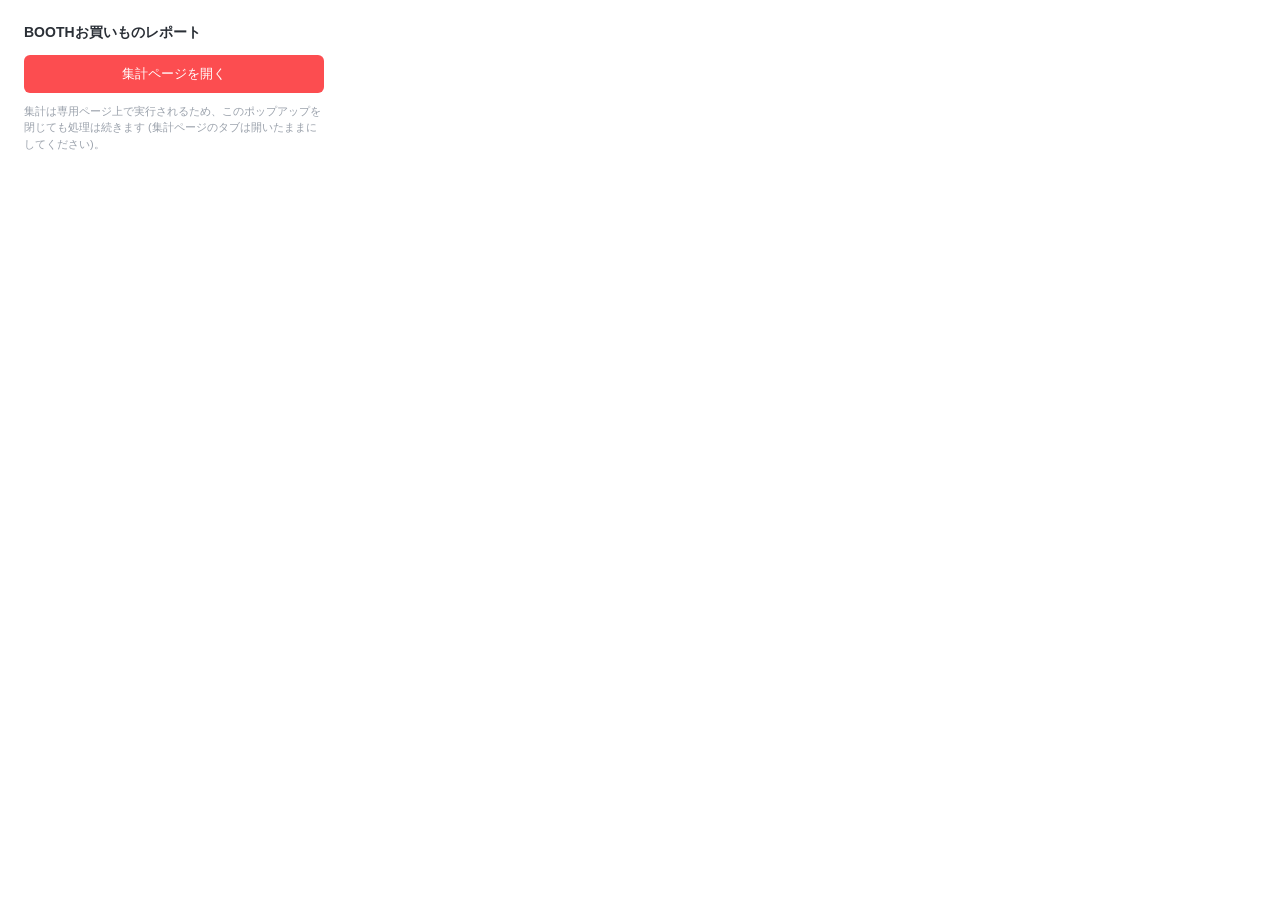
<file: extension/popup.html>
<!DOCTYPE html>
<html lang="ja">
<head>
<meta charset="UTF-8">
<meta name="viewport" content="width=device-width, initial-scale=1">
<title>BOOTHお買いものレポート</title>
<link rel="stylesheet" href="popup.css">
</head>
<body>
  <h1>BOOTHお買いものレポート</h1>

  <div id="runningBox" class="running" hidden>
    <div class="running-text" id="runningText">集計中...</div>
    <div class="progress-bar"><div class="progress-bar-fill" id="progressFill"></div></div>
  </div>

  <div id="summaryBox" class="summary" hidden>
    <div class="summary-label" id="summaryLabel">前回の集計結果</div>
    <div class="summary-value" id="totalAmount"></div>
    <div class="summary-sub" id="totalCount"></div>
    <!-- 今年の合計。この項目より前に保存された要約には年の情報が無いので、
         そのときはこの行ごと出さない(0円と書くと買っていないように見える) -->
    <div class="summary-year" id="summaryYearBox" hidden>
      <span class="summary-year-label" id="summaryYearLabel"></span>
      <span class="summary-year-value" id="summaryYearTotal"></span>
      <span class="summary-year-count" id="summaryYearCount"></span>
    </div>
    <div class="summary-sub" id="updatedAt"></div>
  </div>

  <div id="emptyBox" class="empty" hidden>
    まだ集計していません。集計ページを開いて「集計を実行」を押してください。
  </div>

  <button id="openBtn">集計ページを開く</button>

  <p class="hint">
    集計は専用ページ上で実行されるため、このポップアップを閉じても処理は続きます
    (集計ページのタブは開いたままにしてください)。
  </p>

  <script src="common.js"></script>
  <script src="popup.js"></script>
</body>
</html>
</file>
<file: extension/dashboard.css>
/* 配色はすべてこの変数に集約する。暗い配色は下の
   @media (prefers-color-scheme: dark) と :root[data-theme="dark"] で :root を
   上書きするだけで切り替わるので、
   個々の規則に色を直書きしないこと(直書きすると暗い配色でだけ読めなくなる)。
   テーマの選び方は3つ。ヘッダーの切り替えで「ライト」「ダーク」を選ぶと
   :root へ data-theme が付いてそちらが優先され、「システム」では属性を外して
   @media (端末の設定) に従う。
   共有カード(canvas描画)と背景テンプレートの見本は share.js が持つ配色のままにする。
   画像として外へ出るものが、見る人の端末設定で変わってはいけないため */
:root {
  /* ブラウザが用意する部品(入力欄・チェックボックス・スクロールバー)も
     同じ明暗で描かせる。宣言しないと、暗い配色でも白地の部品が混ざる */
  color-scheme: light;
  --fg: #2a2f36;
  --fg-muted: #6b7280;
  --border: #e2e5ea;
  /* 押せるものの枠は、区切り線より一段濃くして触れることを示す */
  --border-strong: #c9ced6;
  --bg-hover: #f0f1f4;
  --accent: #fc4d50;
  /* ブランド色は維持し、白背景上の小さな文字だけ読みやすい濃色を使う */
  --accent-text: #b42326;
  --accent-hover: #e03f42;
  /* 選ばれているものに敷く淡い光。アクセント色と同系でそろえる */
  --accent-glow: rgba(252, 77, 80, 0.35);
  /* アクセント色の上に載せる文字 */
  --on-accent: #fff;
  --bg-soft: #f7f8fa;
  /* ページの地色と、その上に浮かせる面(ヘッダー・フッター・パネル・表の見出し) */
  --bg: #fff;
  --bg-elevated: #fff;
  --bg-track: #eceef1;
  --overlay: rgba(0, 0, 0, 0.32);
  --overlay-strong: rgba(0, 0, 0, 0.42);
  --shadow-soft: rgba(0, 0, 0, 0.08);
  --shadow-footer: rgba(0, 0, 0, 0.04);
  --shadow-panel: rgba(0, 0, 0, 0.24);
  --focus-ring: #111827;
  --danger-text: #a3272a;
  --success-text: #287246;
  /* 比較する前年のグラフ */
  --series-previous: #aeb4bd;
  /* ヒートマップの濃さはこの色に不透明度を掛けて作る(JS側も同じ変数を使う) */
  --heat-rgb: 252 77 80;
  --range-bg: #fff1f1;
  --range-bg-hover: #ffe6e6;
  --notice-bg: #fff8e6;
  --notice-border: #f2dfa8;
  --notice-fg: #7a5d10;
  --error-bg: #fdecec;
  --error-border: #f3c4c4;
  --error-fg: #a3272a;
  --sensitive-bg: #fff1f1;
  --sensitive-border: #c74346;
  --sensitive-fg: #a3272a;
  --file-btn-bg: #f3e8ff;
  --file-btn-border: #d3b6ee;
  --file-btn-fg: #6a3f9c;
  --file-btn-hover: #ead9fb;
  --share-media-bg: #fff;
  --share-media-border: #b84c4f;
  --share-media-fg: #7f1d1f;
  --share-media-hover: #ffe3e3;
  /* 𝕏のボタン。地色に沈まないよう、明暗で反転させる */
  --share-btn-bg: #000;
  --share-btn-fg: #fff;
  --share-btn-hover: #242424;
  --drop-over-bg: #fff5f5;
  --footer-height: 78px;
}

/* 端末の設定が暗い配色のときだけ、変数をまとめて差し替える。
   本文・補足文と地色のコントラストは4.5:1(WCAG AA)以上を保つこと。
   :not([data-theme]) で守っているのは、利用者がヘッダーで明示的に選んだテーマを
   端末の設定より優先させるため(「システム」を選ぶと属性が外れてここへ戻る) */
@media (prefers-color-scheme: dark) {
  :root:not([data-theme]) {
    color-scheme: dark;
    --fg: #e6e9ee;
    --fg-muted: #a5adb8;
    --border: #333941;
    --border-strong: #4d545e;
    --bg-hover: #262b31;
    --accent: #fc4d50;
    /* 暗い地色の上ではブランド色そのままで5.4:1あるが、リンクは一段明るくする */
    --accent-text: #ff8f91;
    --accent-hover: #ff6f71;
    --accent-glow: rgba(252, 77, 80, 0.5);
    --on-accent: #fff;
    --bg-soft: #1c2026;
    --bg: #14171b;
    --bg-elevated: #191d22;
    --bg-track: #2a3038;
    --overlay: rgba(0, 0, 0, 0.55);
    --overlay-strong: rgba(0, 0, 0, 0.66);
    --shadow-soft: rgba(0, 0, 0, 0.5);
    --shadow-footer: rgba(0, 0, 0, 0.4);
    --shadow-panel: rgba(0, 0, 0, 0.6);
    --focus-ring: #cbd5e1;
    --danger-text: #ff9a9c;
    --success-text: #6ed39d;
    --series-previous: #767e8a;
    /* 暗い地色の上では、薄い赤より明るい赤の方が濃淡を追える */
    --heat-rgb: 255 122 124;
    --range-bg: #3a2325;
    --range-bg-hover: #48292c;
    --notice-bg: #2c2617;
    --notice-border: #5d4f22;
    --notice-fg: #f0d896;
    --error-bg: #341d1e;
    --error-border: #6d3436;
    --error-fg: #ffb3b4;
    --sensitive-bg: #341d1e;
    --sensitive-border: #8a4245;
    --sensitive-fg: #ffb3b4;
    --file-btn-bg: #2f2444;
    --file-btn-border: #5c4083;
    --file-btn-fg: #d9c2f5;
    --file-btn-hover: #3a2c53;
    --share-media-bg: #2a1c1d;
    --share-media-border: #a05f62;
    --share-media-fg: #ffc2c3;
    --share-media-hover: #3a2526;
    --share-btn-bg: #e6e9ee;
    --share-btn-fg: #14171b;
    --share-btn-hover: #cfd4db;
    --drop-over-bg: #33201f;
  }
}

/* テーマ切り替えで「ダーク」を選んだとき。OSの設定に関わらず暗い配色にする。
   上の @media と同じ値をここへ書き写している。CSSには「同じ宣言の集まりを2つの条件へ
   当てる」書き方が無く、light-dark() は --heat-rgb のような数値だけの変数に使えないため
   (rgb(var(--heat-rgb) / ...) の材料にしている)、二重に持つしかない。
   片方だけ直すとそのテーマでだけ配色が壊れるので、test/cases.js が
   2つの塊の中身が一字一句一致することを検査している */
:root[data-theme="dark"] {
  color-scheme: dark;
  --fg: #e6e9ee;
  --fg-muted: #a5adb8;
  --border: #333941;
  --border-strong: #4d545e;
  --bg-hover: #262b31;
  --accent: #fc4d50;
  /* 暗い地色の上ではブランド色そのままで5.4:1あるが、リンクは一段明るくする */
  --accent-text: #ff8f91;
  --accent-hover: #ff6f71;
  --accent-glow: rgba(252, 77, 80, 0.5);
  --on-accent: #fff;
  --bg-soft: #1c2026;
  --bg: #14171b;
  --bg-elevated: #191d22;
  --bg-track: #2a3038;
  --overlay: rgba(0, 0, 0, 0.55);
  --overlay-strong: rgba(0, 0, 0, 0.66);
  --shadow-soft: rgba(0, 0, 0, 0.5);
  --shadow-footer: rgba(0, 0, 0, 0.4);
  --shadow-panel: rgba(0, 0, 0, 0.6);
  --focus-ring: #cbd5e1;
  --danger-text: #ff9a9c;
  --success-text: #6ed39d;
  --series-previous: #767e8a;
  /* 暗い地色の上では、薄い赤より明るい赤の方が濃淡を追える */
  --heat-rgb: 255 122 124;
  --range-bg: #3a2325;
  --range-bg-hover: #48292c;
  --notice-bg: #2c2617;
  --notice-border: #5d4f22;
  --notice-fg: #f0d896;
  --error-bg: #341d1e;
  --error-border: #6d3436;
  --error-fg: #ffb3b4;
  --sensitive-bg: #341d1e;
  --sensitive-border: #8a4245;
  --sensitive-fg: #ffb3b4;
  --file-btn-bg: #2f2444;
  --file-btn-border: #5c4083;
  --file-btn-fg: #d9c2f5;
  --file-btn-hover: #3a2c53;
  --share-media-bg: #2a1c1d;
  --share-media-border: #a05f62;
  --share-media-fg: #ffc2c3;
  --share-media-hover: #3a2526;
  --share-btn-bg: #e6e9ee;
  --share-btn-fg: #14171b;
  --share-btn-hover: #cfd4db;
  --drop-over-bg: #33201f;
}

/* テーマ切り替えで「ライト」を選んだとき。上の @media は :not([data-theme]) で
   守ってあるので当たらず、:root の既定値がそのまま効く。
   OSが暗い設定でも部品まで明るく描かせたいので color-scheme だけ明示する */
:root[data-theme="light"] {
  color-scheme: light;
}

* {
  box-sizing: border-box;
}

/* hidden属性が付いた要素は、必ず消えるようにする。
   ブラウザ既定の [hidden] { display: none } は詳細度が0なので、
   .share-panel { display: flex } のようにクラスでdisplayを指定した要素では負けてしまい、
   JSで hidden = true にしても表示が消えないというバグになる。
   表示・非表示の切り替えは hidden 属性だけで行う決まりなので、ここで一律に勝たせる。
   クラスでdisplayを切り替えたい要素は、hidden属性を外した状態で使うこと */
[hidden] {
  display: none !important;
}

.visually-hidden {
  position: absolute !important;
  width: 1px !important;
  height: 1px !important;
  padding: 0 !important;
  margin: -1px !important;
  overflow: hidden !important;
  clip: rect(0, 0, 0, 0) !important;
  white-space: nowrap !important;
  border: 0 !important;
}

body {
  margin: 0;
  font-family: "Hiragino Kaku Gothic ProN", "Yu Gothic", sans-serif;
  color: var(--fg);
  background: var(--bg);
  line-height: 1.6;
}

/* ---- 固定ヘッダー ---- */

.app-header {
  position: sticky;
  top: 0;
  z-index: 10;
  background: var(--bg-elevated);
  border-bottom: 1px solid var(--border);
  /* 見出しの帯を画面左端まで伸ばすため、はみ出し分を隠す */
  overflow: hidden;
}

.app-header-inner {
  max-width: 900px;
  margin: 0 auto;
  padding: 0 24px;
  display: flex;
  align-items: stretch;
}

/* 見出しの帯(h1::before)が画面左端まで塗るので、ボタンはその上に重ねて白抜きで置く */
.menu-btn {
  position: relative;
  z-index: 1;
  padding: 0 14px 0 0;
  border: 0;
  background: none;
  color: var(--on-accent);
  font-size: 20px;
  line-height: 1;
  cursor: pointer;
}

.menu-btn:focus-visible {
  outline: 2px solid var(--on-accent);
  outline-offset: -4px;
}

.view-title {
  align-self: center;
  margin-left: 14px;
  font-size: 15px;
  font-weight: 700;
  color: var(--fg-muted);
}

.copyright {
  align-self: center;
  margin-left: auto;
  padding-left: 16px;
  color: var(--fg-muted);
  font-size: 12px;
  white-space: nowrap;
}

/* 配色テーマの切り替え。ボタンは絵文字だけにし、選択中のモード名をすぐ下に出す
   (文字ラベルを3つ並べると狭い幅で見出しが折り返す)。ヘッダーは overflow: hidden
   なので、縮めずに右端まで残す */
.theme-area {
  align-self: center;
  flex: none;
  margin-left: 12px;
  display: flex;
  flex-direction: column;
  align-items: center;
  gap: 2px;
}

.theme-switch .segmented-btn {
  display: flex;
  align-items: center;
  padding: 4px 9px;
  font-size: 12px;
  line-height: 1.4;
  cursor: pointer;
}

.theme-icon {
  font-size: 13px;
  line-height: 1;
}

.theme-mode-name {
  font-size: 10px;
  line-height: 1;
  color: var(--fg-muted);
  white-space: nowrap;
}

/* ---- 画面切り替えのメニュー ---- */

/* 広い画面では水平タブの帯になる。狭い画面では中の引き出しが position: fixed
   なので、この枠自体は高さを持たない(帯の線も出ない) */
.nav-bar {
  background: var(--bg-elevated);
}

body.nav-wide .nav-bar {
  border-bottom: 1px solid var(--border);
}

.nav-overlay {
  position: fixed;
  inset: 0;
  z-index: 20;
  background: var(--overlay);
}

.nav-drawer {
  position: fixed;
  top: 0;
  bottom: 0;
  left: 0;
  z-index: 21;
  width: 260px;
  padding: 16px 0;
  background: var(--bg-elevated);
  border-right: 1px solid var(--border);
  box-shadow: 2px 0 12px var(--shadow-soft);
}

.nav-link {
  display: block;
  padding: 12px 24px;
  color: var(--fg);
  text-decoration: none;
  font-size: 14px;
}

.nav-link:hover {
  background: var(--bg-soft);
}

/* 今どの画面にいるかは、左の線と太字で示す */
.nav-link.current {
  font-weight: 700;
  color: var(--accent-text);
  box-shadow: inset 3px 0 0 var(--accent);
}

.nav-author-btn {
  display: block;
  width: 100%;
  margin-top: 8px;
  padding: 16px 24px 12px;
  border: 0;
  border-top: 1px solid var(--border);
  border-radius: 0;
  background: var(--bg-elevated);
  color: var(--fg);
  text-align: left;
  font-size: 14px;
  cursor: pointer;
}

.nav-author-btn:hover {
  background: var(--bg-soft);
}

/* ---- 水平タブ(760px以上) ----
   広い画面では6画面すべてをヘッダー直下に並べて常時見せる。切り替えはJSが
   .nav-tabs の付け外しで行うので、幅の条件はここに書かない
   (メディアクエリだけで見せると、hidden属性の付いた要素をCSSで表示することになる) */
.nav-drawer.nav-tabs {
  position: static;
  z-index: auto;
  display: flex;
  align-items: stretch;
  flex-wrap: wrap;
  width: auto;
  /* 8画面のタブは合計 約870px。本文と同じ900pxでは内側852pxに収まらず折り返すので、
     タブ列だけ少し広げる(1.2.0)。本文との左端のずれは30pxで、帯の中なので目立たない */
  max-width: 960px;
  margin: 0 auto;
  padding: 0 24px;
  border-right: 0;
  box-shadow: none;
}

/* 8項目を1行に収めるため、引き出しのときより一段詰める(作者情報はヘッダー側)。
   幅が足りないときは折り返す(横スクロールにすると、隠れたタブに気付けない) */
.nav-tabs .nav-link {
  padding: 10px 8px;
  border-bottom: 3px solid transparent;
  font-size: 13px;
  white-space: nowrap;
}

.nav-tabs .nav-link.current {
  box-shadow: none;
  border-bottom-color: var(--accent);
}

/* 水平タブでは「作者について」をヘッダー右側(header-author-btn)に置くので、
   タブ列の方は出さない。8画面を1行に収めるための幅を空けるため */
.nav-tabs .nav-author-btn {
  display: none;
}

/* ヘッダー右側の「作者について」。広い画面(水平タブ)のときだけ出す。
   ©表記と同じ薄い小さな文字にし、見出しの帯より目立たせない */
.header-author-btn {
  display: none;
  align-self: center;
  flex: none;
  margin-left: 12px;
  padding: 4px 8px;
  border: 1px solid var(--border);
  border-radius: 4px;
  background: none;
  color: var(--fg-muted);
  font-size: 12px;
  white-space: nowrap;
  cursor: pointer;
}

body.nav-wide .header-author-btn {
  display: inline-block;
}

.header-author-btn:hover {
  background: var(--bg-soft);
}

/* ---- 作者情報 ---- */

.author-profile {
  display: flex;
  align-items: center;
  gap: 20px;
  margin-top: 20px;
}

.author-portrait {
  flex: 0 0 auto;
  width: 120px;
  height: 120px;
  border: 1px solid var(--border);
  border-radius: 50%;
  background: var(--bg-soft);
  object-fit: cover;
}

.author-name {
  margin: 0 0 8px;
  font-size: 22px;
  font-weight: 700;
}

.author-name span {
  font-size: 13px;
  color: var(--fg-muted);
}

.author-bio {
  margin: 0;
  font-size: 14px;
}

.author-links {
  display: grid;
  grid-template-columns: repeat(3, minmax(0, 1fr));
  gap: 8px;
  margin-top: 20px;
}

.author-links a {
  display: flex;
  align-items: center;
  justify-content: center;
  min-height: 42px;
  padding: 8px 10px;
  border: 1px solid var(--border-strong);
  border-radius: 6px;
  text-align: center;
  text-decoration: none;
  font-size: 12px;
  font-weight: 700;
}

.author-links a:hover {
  background: var(--bg-hover);
}

.author-disclaimer {
  margin: 16px 0 0;
  color: var(--fg-muted);
  font-size: 12px;
  line-height: 1.6;
}

/* 見出しはヘッダーの縦幅いっぱいの帯にし、画面左端まで届かせる */
.app-header h1 {
  position: relative;
  display: inline-block;
  margin: 0;
  padding: 12px 20px 12px 0;
  font-size: 22px;
  font-weight: 700;
  color: var(--on-accent);
  background: var(--accent);
}

.app-header h1::before {
  content: "";
  position: absolute;
  top: 0;
  bottom: 0;
  right: 100%;
  width: 100vw;
  background: var(--accent);
}

.page {
  max-width: 900px;
  margin: 0 auto;
  padding: 20px 24px calc(var(--footer-height) + 40px);
}

.lead {
  margin: 0 0 20px;
  font-size: 13px;
  color: var(--fg-muted);
}

a {
  color: var(--accent-text);
}

/* ---- 固定フッター ---- */

.app-footer {
  position: fixed;
  left: 0;
  right: 0;
  bottom: 0;
  z-index: 10;
  height: var(--footer-height);
  display: flex;
  flex-direction: column;
  justify-content: center;
  gap: 10px;
  padding: 0 24px;
  background: var(--bg-elevated);
  border-top: 1px solid var(--border);
  box-shadow: 0 -2px 8px var(--shadow-footer);
}

/* 実行中は進捗の分だけフッターを高くする(本文の下余白も追従する) */
body.has-progress {
  --footer-height: 128px;
}

body.modal-open {
  overflow: hidden;
}

.foot-body {
  display: flex;
  align-items: center;
  justify-content: space-between;
  gap: 24px;
}

.foot-totals {
  display: flex;
  align-items: flex-start;
  gap: 40px;
}

.foot-figures {
  display: flex;
  flex-direction: column;
  line-height: 1.3;
}

.foot-figures-main {
  display: flex;
  align-items: baseline;
  gap: 8px;
}

.foot-item {
  display: flex;
  align-items: baseline;
  gap: 10px;
}

.foot-label {
  font-size: 18px;
  color: var(--fg-muted);
  white-space: nowrap;
}

.foot-value {
  font-size: 20px;
  font-weight: 700;
  font-variant-numeric: tabular-nums;
}

.foot-sub {
  font-size: 12px;
  color: var(--fg-muted);
}

/* ---- 手順のカード ---- */

.step {
  margin: 20px 0;
  padding: 18px 20px;
  border: 1px solid var(--border);
  border-radius: 8px;
}

.step-alt {
  background: var(--bg-soft);
}

.step h2 {
  font-size: 15px;
  margin: 0 0 6px;
}

.step-no {
  color: var(--accent);
  margin-right: 4px;
}

.collection-options {
  margin: 20px 0;
}

.collection-options > .step {
  margin: 14px 0 0;
}

.step-controls {
  display: flex;
  align-items: center;
  gap: 12px;
  flex-wrap: wrap;
  margin-top: 12px;
}

.status {
  font-size: 12px;
  color: var(--fg-muted);
}

.planned {
  font-size: 13px;
  color: var(--fg-muted);
  font-variant-numeric: tabular-nums;
}

.empty-note {
  margin-top: 12px;
  font-size: 13px;
  color: var(--fg-muted);
}

button {
  font: inherit;
  font-size: 14px;
  padding: 8px 20px;
  border-radius: 6px;
  cursor: pointer;
  border: 1px solid transparent;
}

button:disabled {
  opacity: 0.55;
  cursor: default;
}

button.small {
  font-size: 12px;
  padding: 5px 12px;
}

/* ブランド色の上の白文字はコントラスト比3.3:1で、14px通常ウェイトに求められる
   4.5:1に届かない。ブランド色は画面全体の統一のため変えないので、字を太らせて
   読みやすさを補う。文字を大きくして大きな文字の基準3:1へ移す案は、
   ボタンだけが浮くため採らない */
button.primary {
  background: var(--accent);
  color: var(--on-accent);
  font-weight: 700;
}

button.primary:hover:not(:disabled) {
  background: var(--accent-hover);
}

button.secondary {
  background: var(--bg-elevated);
  color: var(--fg);
  border-color: var(--border-strong);
}

button.secondary:hover:not(:disabled) {
  background: var(--bg-hover);
}

button:focus-visible,
input:focus-visible,
select:focus-visible,
textarea:focus-visible,
a:focus-visible,
summary:focus-visible {
  outline: 3px solid var(--focus-ring);
  outline-offset: 2px;
}

button.share-btn {
  background: var(--share-btn-bg);
  color: var(--share-btn-fg);
  border-color: var(--share-btn-bg);
}

button.share-btn:hover:not(:disabled) {
  background: var(--share-btn-hover);
}

.checkbox {
  font-size: 13px;
  color: var(--fg-muted);
  display: flex;
  align-items: center;
  gap: 6px;
  cursor: pointer;
}

/* ---- 範囲指定 ---- */

.range-controls {
  display: flex;
  align-items: center;
  gap: 10px;
  flex-wrap: wrap;
  margin-top: 12px;
}

.range-field {
  font-size: 12px;
  color: var(--fg-muted);
  display: flex;
  align-items: center;
  gap: 6px;
}

/* 画面をまたいでプルダウンの見た目をそろえる */
.range-field select,
.summary-year select {
  font: inherit;
  font-size: 13px;
  color: var(--fg);
  padding: 6px 8px;
  border: 1px solid var(--border-strong);
  border-radius: 6px;
  background: var(--bg-elevated);
}

.range-sep {
  color: var(--fg-muted);
}

.unknown-area {
  margin: 14px 0 0;
  padding-top: 12px;
  border-top: 1px dashed var(--border);
  font-size: 12px;
  color: var(--fg-muted);
}

/* ---- 進捗 ---- */

.progress-head {
  display: flex;
  align-items: center;
  justify-content: space-between;
  gap: 12px;
  margin-bottom: 6px;
}

.progress-text {
  font-size: 13px;
  color: var(--fg-muted);
}

.progress-bar {
  height: 8px;
  border-radius: 4px;
  background: var(--bg-track);
  overflow: hidden;
}

.progress-bar-fill {
  height: 100%;
  width: 0;
  background: var(--accent);
  transition: width 0.2s ease;
}

.notice,
.error {
  margin: 0 0 16px;
  padding: 12px 14px;
  border-radius: 6px;
  font-size: 13px;
  /* 一括集計では①と②の通知が改行区切りで並ぶ */
  white-space: pre-line;
}

.notice {
  background: var(--notice-bg);
  border: 1px solid var(--notice-border);
  color: var(--notice-fg);
}

.error {
  background: var(--error-bg);
  border: 1px solid var(--error-border);
  color: var(--error-fg);
}

.sensitive-note {
  margin: 12px 0 0;
  padding: 10px 12px;
  border: 1px solid var(--sensitive-border);
  border-radius: 6px;
  background: var(--sensitive-bg);
  color: var(--sensitive-fg);
  font-size: 13px;
  font-weight: 700;
}

/* レポート以外の画面で、数字が実際より少ないことを伝える案内。
   収集はレポート画面でしか行えないので、そこへ戻る導線を同じ行に置く */
#pendingBanner a {
  margin-left: 10px;
  color: inherit;
  font-weight: 700;
}

/* 収集健全性の警報。「読み取れていない」状態なので、通常の案内より強く出す */
.notice.warn {
  background: var(--error-bg);
  border-color: var(--error-border);
  color: var(--error-fg);
}

/* 閉じるボタンは案内の右上。案内の文章に重ならないよう右に余白を確保する */
.pending-banner {
  position: relative;
  padding-right: 44px;
}

/* 集計対象(すべて/自分用/ギフト)。すべての画面の上に1つだけ出す帯。
   注記は display を持たせない([hidden] を必ず勝たせるため) */
.gift-filter {
  display: flex;
  align-items: center;
  flex-wrap: wrap;
  gap: 10px;
  margin: 0 0 12px;
}

.gift-filter .share-field-label {
  margin-bottom: 0;
}

.gift-filter-note {
  flex-basis: 100%;
  margin: 0;
}

button.banner-close {
  position: absolute;
  top: 4px;
  right: 6px;
  font-size: 18px;
  color: inherit;
  opacity: 0.7;
}

button.banner-close:hover:not(:disabled) {
  color: inherit;
  opacity: 1;
}

/* ---- はじめての方への案内 ---- */

.first-run {
  margin: 0 0 20px;
  padding: 18px 20px;
  border: 1px solid var(--border-strong);
  border-radius: 8px;
  background: var(--bg-soft);
}

.first-run h2 {
  margin: 0 0 10px;
  font-size: 15px;
}

.first-run-steps {
  display: grid;
  grid-template-columns: repeat(auto-fit, minmax(220px, 1fr));
  gap: 12px;
  margin: 0;
  padding: 0;
  list-style: none;
}

.first-run-steps li {
  display: flex;
  align-items: flex-start;
  gap: 8px;
  padding: 12px 14px;
  border: 1px solid var(--border);
  border-radius: 8px;
  background: var(--bg-elevated);
}

.first-run-no {
  color: var(--accent);
  font-size: 18px;
  font-weight: 700;
  line-height: 1.4;
}

.first-run-body {
  display: block;
  font-size: 13px;
}

.first-run-body .hint {
  display: block;
  margin: 4px 0 0;
}

.first-run > .hint {
  margin-bottom: 0;
}

/* ---- 結果 ---- */

.summary {
  margin: 0 0 20px;
  padding: 20px 24px;
  border: 1px solid var(--border);
  border-radius: 8px;
}

/* 他のセクションの見出し(.step h2 / .panel h2)と同じ大きさ・太さにそろえる */
.summary-label {
  font-size: 15px;
  font-weight: 700;
  color: var(--fg);
  margin-right: 12px;
}

/* このページの主役。フッターの合計(20px)と差を付けて、最初に目に入るようにする */
.summary-value {
  font-size: 38px;
  font-weight: 700;
  line-height: 1.2;
  font-variant-numeric: tabular-nums;
}

/* ギフト分は金額の下の補足行。横に並べると本体の額の一部に見える */
.summary-gift {
  margin-top: 2px;
  font-size: 13px;
}

/* ギフトが無い注文しか無ければ中身が空になる。空のspanは消えるので、
   囲みの高さも0になり、余分な行は残らない */
.summary-gift .gift {
  margin-right: 0;
}

.summary-gift .gift:empty {
  display: none;
}

.summary-sub {
  margin-top: 6px;
  font-size: 13px;
  color: var(--fg-muted);
  display: flex;
  gap: 16px;
  flex-wrap: wrap;
}

.panel {
  margin-top: 32px;
}

.panel h2 {
  font-size: 15px;
  margin: 0 0 4px;
  padding-bottom: 8px;
  border-bottom: 1px solid var(--border);
}

/* 合計額の中に入れた内訳。外側の見出しと同じ大きさだと主従が分からないので、
   大きさはそろえたうえで色を一段落とす */
.summary-breakdown {
  margin-top: 16px;
  padding-top: 14px;
  border-top: 1px solid var(--border);
}

.summary-breakdown > summary h2 {
  font-size: 15px;
  font-weight: 700;
  color: var(--fg-muted);
  border-bottom: 0;
  padding-bottom: 0;
}

/* ---- 支出推移・前年比較 ---- */

/* カードの数は画面や年によって変わるので、列数を決め打ちしない */
.stat-grid {
  display: grid;
  grid-template-columns: repeat(auto-fit, minmax(180px, 1fr));
  gap: 12px;
  margin: 18px 0 28px;
}

/* 見出しと、その右に置く操作(年の選択・基準の切り替え)を同じ行に並べる */
.section-head {
  display: flex;
  align-items: center;
  flex-wrap: wrap;
  gap: 12px;
}

.section-head h2 {
  margin: 0;
}

.stat-card {
  min-width: 0;
  padding: 14px 16px;
  border: 1px solid var(--border);
  border-radius: 8px;
  background: var(--bg-soft);
}

.stat-label,
.stat-note {
  display: block;
  color: var(--fg-muted);
  font-size: 11px;
}

.stat-value {
  display: block;
  margin: 2px 0;
  font-size: 21px;
  font-variant-numeric: tabular-nums;
  line-height: 1.4;
}

.stat-card.increase .stat-value {
  color: var(--danger-text);
}

.stat-card.decrease .stat-value {
  color: var(--success-text);
}

.block-section {
  margin-top: 28px;
}

.block-head {
  display: flex;
  align-items: baseline;
  justify-content: space-between;
  gap: 16px;
  margin-bottom: 8px;
}

.block-head h3 {
  margin: 0;
  font-size: 14px;
}

.trend-legend {
  display: flex;
  gap: 14px;
  color: var(--fg-muted);
  font-size: 11px;
}

.trend-legend > span {
  display: inline-flex;
  align-items: center;
  gap: 5px;
}

.legend-swatch {
  width: 10px;
  height: 10px;
  border-radius: 2px;
}

.legend-swatch.current,
.trend-bar.current {
  background: var(--accent);
}

.legend-swatch.previous,
.trend-bar.previous {
  background: var(--series-previous);
}

/* 縦軸と棒グラフを横に並べる。軸の目盛は棒の描画域(上余白14px〜188px)へ
   合わせるため、位置を決め打ちする */
.trend-chart-frame {
  display: flex;
  align-items: flex-start;
  gap: 6px;
}

.trend-axis {
  position: relative;
  flex: 0 0 auto;
  width: 64px;
  height: 230px;
}

.trend-axis-tick {
  position: absolute;
  right: 0;
  transform: translateY(-50%);
  color: var(--fg-muted);
  font-size: 10px;
  font-variant-numeric: tabular-nums;
  white-space: nowrap;
}

.trend-axis-tick.axis-top {
  top: 14px;
}

.trend-axis-tick.axis-mid {
  top: 108px;
}

.trend-axis-tick.axis-bottom {
  top: 202px;
}

.trend-bars {
  flex: 1 1 auto;
  min-width: 0;
  display: grid;
  grid-template-columns: repeat(12, minmax(24px, 1fr));
  gap: 5px;
  height: 230px;
  padding: 14px 10px 0;
  border: 1px solid var(--border);
  border-radius: 8px;
  background: linear-gradient(to top, var(--border) 1px, transparent 1px) 0 14px / 100% 50%;
  overflow-x: auto;
}

.trend-month {
  min-width: 24px;
  display: flex;
  flex-direction: column;
  align-items: stretch;
}

.trend-bar-pair {
  height: 188px;
  display: flex;
  align-items: flex-end;
  justify-content: center;
  gap: 3px;
}

.trend-bar {
  width: min(14px, 42%);
  min-height: 0;
  border-radius: 3px 3px 0 0;
}

.trend-month-label {
  padding-top: 6px;
  color: var(--fg-muted);
  font-size: 10px;
  text-align: center;
  white-space: nowrap;
}

.block-caption {
  margin: 0;
}

.cumulative-chart {
  display: block;
  width: 100%;
  height: auto;
  border: 1px solid var(--border);
  border-radius: 8px;
  background: var(--bg-elevated);
}

.trend-grid-line {
  stroke: var(--border);
  stroke-width: 1;
}

.trend-line {
  fill: none;
  stroke-width: 3;
  stroke-linecap: round;
  stroke-linejoin: round;
}

.trend-line.current {
  stroke: var(--accent);
}

.trend-line.previous {
  stroke: var(--series-previous);
}

.trend-axis-value,
.trend-axis-month {
  fill: var(--fg-muted);
  font-family: inherit;
  font-size: 9px;
}

.trend-period-panel {
  margin-top: 32px;
}

/* ---- 買った曜日と時間帯 ---- */

.heatmap-range {
  margin-bottom: 12px;
}

/* 25列あるので、狭い窓ではセルが潰れて読めなくなる。注文内訳の表と同じく
   横スクロールできる枠に入れ、最低幅を割ったらスクロールさせる */
.heatmap-scroll {
  overflow-x: auto;
}

/* 左端が曜日の見出し、残り24列が時間帯 */
.heatmap {
  display: grid;
  grid-template-columns: 28px repeat(24, minmax(16px, 1fr));
  gap: 2px;
  align-items: center;
  min-width: 480px;
}

.heatmap-corner,
.heatmap-hour,
.heatmap-weekday {
  font-size: 10px;
  color: var(--fg-muted);
  text-align: center;
}

.heatmap-weekday {
  text-align: right;
  padding-right: 6px;
}

/* 濃さ(--cell-alpha)はJSが件数から決め、色は変数から取る。
   色をJS側で組み立てると、暗い配色のときに薄いマスが地色へ沈む */
.heatmap-cell {
  height: 18px;
  border-radius: 2px;
  background-color: rgb(var(--heat-rgb) / var(--cell-alpha, 0));
  /* 0件のマスも枠で存在を示す。空白だと表が欠けたように見える */
  box-shadow: inset 0 0 0 1px var(--border);
}

.heatmap-legend {
  display: flex;
  align-items: center;
  justify-content: flex-end;
  gap: 8px;
  margin-top: 8px;
}

.heatmap-scale {
  width: 120px;
  height: 10px;
  border-radius: 2px;
  background: linear-gradient(to right, rgb(var(--heat-rgb) / 0.15), rgb(var(--heat-rgb)));
}

@media (max-width: 620px) {
  /* .stat-grid は auto-fit なので、ここで列数を指定し直さなくても折り返す */
  .block-head {
    align-items: flex-start;
    flex-direction: column;
    gap: 4px;
  }

  .trend-bars {
    grid-template-columns: repeat(12, minmax(28px, 1fr));
  }

  /* 目盛の桁数より、棒そのものの幅を優先する */
  .trend-axis {
    width: 46px;
  }
}

/* ---- アコーディオン ---- */

.accordion > summary {
  cursor: pointer;
  list-style: none;
}

.accordion > summary::-webkit-details-marker {
  display: none;
}

.accordion > summary h2,
.accordion > summary h3 {
  display: flex;
  align-items: center;
  gap: 6px;
  margin: 0;
}

.accordion > summary h2::before,
.accordion > summary h3::before {
  content: "▸";
  color: var(--fg-muted);
  font-weight: 400;
}

.accordion[open] > summary h2::before,
.accordion[open] > summary h3::before {
  content: "▾";
}

.accordion > summary:hover h2,
.accordion > summary:hover h3 {
  color: var(--accent-text);
}

.accordion-count {
  font-size: 12px;
  font-weight: 400;
  color: var(--fg-muted);
}

.hint {
  font-size: 12px;
  color: var(--fg-muted);
  margin: 8px 0 12px;
}

.data-table {
  width: 100%;
  border-collapse: collapse;
  font-size: 13px;
}

.data-table th,
.data-table td {
  padding: 7px 10px;
  border-bottom: 1px solid var(--border);
  text-align: left;
}

.data-table th {
  color: var(--fg-muted);
  font-weight: 500;
  white-space: nowrap;
}

.data-table .num {
  text-align: right;
  font-variant-numeric: tabular-nums;
}

/* ---- 月別の収集状況 ---- */

.month-table {
  margin-top: 16px;
}

.month-table tbody tr {
  cursor: pointer;
}

.month-table tbody tr:hover {
  background: var(--bg-soft);
}

.month-table .has-pending td {
  font-weight: 600;
}

.month-table .in-range {
  background: var(--range-bg);
}

.month-table .in-range:hover {
  background: var(--range-bg-hover);
}

.month-table .year-row .toggle {
  display: inline-block;
  width: 1.2em;
  color: var(--fg-muted);
  font-weight: 400;
}

.month-table .month-row td {
  color: var(--fg-muted);
}

.month-table .month-row td.indent {
  padding-left: 34px;
}

.month-table .unknown-row {
  cursor: default;
  color: var(--fg-muted);
}

/* 行をクリックすると収集範囲になることの手掛かり。押せるのは行そのものなので、
   この印はラジオボタン風の表示だけにして、押す場所を増やさない */
.month-table th.pick,
.month-table td.pick {
  width: 74px;
  text-align: right;
  white-space: nowrap;
}

.month-table .range-pick {
  display: inline-flex;
  align-items: center;
  gap: 4px;
  padding: 1px 8px;
  border: 1px solid var(--border-strong);
  border-radius: 999px;
  color: var(--fg-muted);
  font-size: 11px;
  font-weight: 400;
}

.month-table .range-pick::before {
  content: "○";
}

.month-table tbody tr:hover .range-pick {
  border-color: var(--accent);
  color: var(--accent-text);
}

/* 範囲に入っている行。背景色(.in-range)だけでは範囲の端が分かりにくい */
.month-table .in-range .range-pick {
  border-color: var(--accent);
  background: var(--accent);
  color: var(--on-accent);
}

.month-table .in-range .range-pick::before {
  content: "●";
}

.index-status {
  margin-top: 10px;
}

.status.warn {
  color: var(--danger-text);
}

/* ---- スクロールする表 ---- */

.table-scroll {
  max-height: 440px;
  overflow-y: auto;
  border: 1px solid var(--border);
  border-radius: 6px;
  margin-top: 12px;
}

.table-scroll .data-table th {
  position: sticky;
  top: 0;
  z-index: 1;
  background: var(--bg-elevated);
  box-shadow: inset 0 -1px 0 var(--border);
}

.table-scroll .data-table th,
.table-scroll .data-table td {
  padding-left: 12px;
  padding-right: 12px;
}

/* ---- 注文内訳の検索・絞り込み ---- */

.order-tools {
  display: flex;
  align-items: end;
  flex-wrap: wrap;
  gap: 10px 14px;
  margin-top: 14px;
}

.order-tool-field {
  display: grid;
  gap: 4px;
  color: var(--fg-muted);
  font-size: 12px;
  font-weight: 700;
}

.order-tool-field:first-child {
  flex: 1 1 240px;
}

.order-tool-field input,
.order-tool-field select {
  min-height: 36px;
  padding: 6px 9px;
  border: 1px solid var(--border-strong);
  border-radius: 6px;
  background: var(--bg-elevated);
  color: var(--fg);
  font: inherit;
  font-weight: 400;
}

.order-filter-count {
  margin-left: auto;
  padding-bottom: 7px;
}

.order-shop-links {
  display: flex;
  flex-wrap: wrap;
  gap: 2px 8px;
}

/* 表の開閉は実ボタンにして、Enter/Spaceでも操作できるようにする */
button.table-toggle {
  display: inline-flex;
  align-items: center;
  gap: 4px;
  padding: 2px 4px;
  border: 0;
  background: transparent;
  color: inherit;
  font-size: inherit;
  font-weight: inherit;
  text-align: left;
}

button.table-toggle:hover:not(:disabled) {
  text-decoration: underline;
}

/* ---- 年別・月別の集計 ---- */

.period-table .year-row {
  cursor: pointer;
  font-weight: 600;
}

.period-table .year-row:hover {
  background: var(--bg-soft);
}

.period-table .year-row .toggle {
  display: inline-block;
  width: 1em;
  color: var(--fg-muted);
  font-weight: 400;
}

.period-table .month-row td:first-child {
  padding-left: 32px;
  color: var(--fg-muted);
}

/* 支払額に含まれるギフト分。金額の左に小さく薄く添える */
.gift {
  font-size: 0.78em;
  font-weight: 400;
  color: var(--fg-muted);
  opacity: 0.75;
  margin-right: 6px;
  white-space: nowrap;
}

.gift:empty {
  margin-right: 0;
}

/* フッターではギフトを金額の下に置くので、空のときは行ごと消す */
.foot-figures .gift {
  margin-right: 0;
}

.foot-figures .gift:empty {
  display: none;
}

.amount-failed {
  color: var(--danger-text);
}

.amount-pending {
  color: var(--fg-muted);
}

/* 金額は読めたが商品明細が無い注文。金額の左に小さく添える */
span.amount-pending {
  margin-right: 8px;
  font-size: 11px;
}

/* ---- 贈ったギフト(受取状況) ---- */

/* 「受取状況の確認」の小見出し。URL取り直しのボタンと範囲指定の間を区切る */
.gift-check-title {
  margin: 20px 0 6px;
  font-size: 15px;
}

.gift-view-filter {
  display: flex;
  align-items: center;
  flex-wrap: wrap;
  gap: 10px;
  margin: 12px 0;
}

.gift-view-filter .share-field-label {
  margin-bottom: 0;
}

/* 未受取だけを目立たせる。受取済みは済んだものなので薄く、未確認は判断できないので中間 */
.gift-state {
  white-space: nowrap;
  font-weight: 700;
}

.gift-state-unreceived {
  color: var(--danger-text);
}

.gift-state-unknown,
.gift-state-missing {
  color: var(--fg-muted);
}

.gift-state-received {
  color: var(--fg-muted);
  font-weight: 400;
}

/* 未受取の行に添える「URLをコピー」。状態の文字の下に置き、押した結果は文字で返す */
.gift-copy-btn {
  display: block;
  margin-top: 4px;
  font-weight: 400;
}

/* メモは誰に渡したかを書く欄なので、ショップ名の列と同じ程度の幅を確保して折り返す
   (幅を指定しないと表の自動配分で数文字幅に潰れる) */
.gift-memo {
  min-width: 160px;
  max-width: 240px;
  white-space: pre-wrap;
  overflow-wrap: anywhere;
  font-size: 12px;
  color: var(--fg-muted);
}

th.gift-memo {
  font-size: inherit;
  color: inherit;
}

/* ---- 共有カード ---- */

/* ナビの引き出しより手前に出す。共有中はナビを開けない */
.share-overlay,
.author-overlay {
  position: fixed;
  inset: 0;
  z-index: 30;
  background: var(--overlay-strong);
}

.share-panel,
.author-panel {
  position: fixed;
  z-index: 31;
  top: 50%;
  left: 50%;
  transform: translate(-50%, -50%);
  width: min(760px, calc(100vw - 32px));
  max-height: calc(100vh - 32px);
  border-radius: 12px;
  background: var(--bg-elevated);
  box-shadow: 0 18px 48px var(--shadow-panel);
}

.author-panel {
  width: min(560px, calc(100vw - 32px));
  overflow-y: auto;
  padding: 20px 24px 24px;
}

/* 共有パネルは中身が縦に長い。パネルごと流すと操作ボタンが画面外へ出るので、
   見出しと操作を上下へ貼り付け、本文だけを流す */
.share-panel {
  display: flex;
  flex-direction: column;
  overflow: hidden;
  padding: 20px 0 0;
}

.share-panel-head,
.author-panel-head {
  display: flex;
  align-items: center;
  justify-content: space-between;
  gap: 12px;
}

.share-panel-head {
  flex: 0 0 auto;
  padding: 0 24px;
}

/* 縦に足りない分はここだけがスクロールする。左右の余白はパネルではなく
   この枠が持つ(スクロールバーを内容の端に出すため) */
.share-panel-body {
  flex: 1 1 auto;
  min-height: 0;
  overflow-y: auto;
  padding: 0 24px;
}

.share-panel-head h2,
.author-panel-head h2 {
  margin: 0;
}

button.icon-btn {
  padding: 2px 10px;
  border: 0;
  background: transparent;
  color: var(--fg-muted);
  font-size: 22px;
  line-height: 1;
}

button.icon-btn:hover:not(:disabled) {
  color: var(--fg);
}

/* 実寸のcanvasを枠に合わせて縮める。縦横比はcanvasの寸法から保たれる。
   高さに上限を置かないと、1:1や3:4のときプレビューだけで画面が埋まり、
   すぐ下に置いた背景画像の指定が押し出される。窓の高さで決めると
   表示されない枠(高さ0)で潰れるので、実寸で上限を持つ */
.share-canvas {
  display: block;
  width: auto;
  height: auto;
  max-width: 100%;
  max-height: 360px;
  margin: 16px auto;
  border: 1px solid var(--border);
  border-radius: 8px;
}

.share-canvas:focus-visible {
  outline: 3px solid var(--focus-ring);
  outline-offset: 2px;
}

.share-canvas.adjustable {
  cursor: grab;
  touch-action: none;
}

.share-canvas.adjustable.dragging {
  cursor: grabbing;
}

/* プレビューへファイルを重ねている間の合図。枠だけだと縮小表示では気付きにくいので
   外側へも光を回す */
.share-canvas.drop-over {
  border-color: var(--accent);
  box-shadow: 0 0 0 3px var(--accent-glow);
}

.share-canvas-help {
  margin: -10px 0 16px;
}

/* 品名・ショップ名を伏せる設定。文面の枠のすぐ上に置く */
.share-hide-names {
  margin-top: 4px;
}

.share-field-label {
  display: block;
  margin-bottom: 6px;
  font-size: 12px;
  font-weight: 700;
  color: var(--fg-muted);
}

/* C16 形と拡大率はどちらもプレビューの見え方を直接いじる操作。1行に並べて、
   プレビューと背景の選択(タブ)の間に置く。狭いときだけ縦へ折り返す */
.share-shape {
  display: grid;
  grid-template-columns: auto minmax(210px, 1fr);
  align-items: end;
  gap: 20px;
  margin-bottom: 16px;
}

/* C17 背景の作り方の切り替え。見た目は他の segmented と同じで、
   タブなので幅いっぱいへ広げて「ここで切り替える」ことを見せる */
/* .segmented はこの下で inline-flex を指定しているので、クラス2つ分の詳細度で上書きする */
.segmented.share-tabs {
  display: flex;
  margin-top: 4px;
}

.share-tabs .segmented-btn {
  flex: 1;
}

.share-tabpanel {
  margin-top: 14px;
}

/* 画像が最優先という規則は変えず、効かない理由と戻し方をタブの中で説明する */
.share-template-notice {
  margin: 12px 0 0;
}

/* 拡大率は画像を選んだ直後に触る。形の隣に置くので幅は決め打ちしない */
.share-scale-field {
  max-width: 320px;
}

.share-scale-field input[type="range"] {
  display: block;
  width: 100%;
  margin: 4px 0 7px;
  accent-color: var(--accent);
}

.share-scale-field output {
  margin-left: 4px;
  color: var(--fg);
}

/* input[type=file] の見た目は揃えられないので、labelをボタンに見せて隠す。
   寸法は button.small に合わせる。白地に埋もれないよう色は付けるが、
   実行系の primary(赤)と間違えないよう淡い紫にする */
label.file-btn {
  position: relative;
  display: inline-block;
  padding: 5px 12px;
  border: 1px solid var(--file-btn-border);
  border-radius: 6px;
  background: var(--file-btn-bg);
  color: var(--file-btn-fg);
  font-size: 12px;
  font-weight: 700;
  cursor: pointer;
}

label.file-btn:hover {
  background: var(--file-btn-hover);
}

.visually-hidden-file {
  position: absolute;
  inset: 0;
  width: 100%;
  height: 100%;
  opacity: 0;
  cursor: pointer;
}

label.file-btn:focus-within {
  outline: 3px solid var(--focus-ring);
  outline-offset: 2px;
}

/* プレビューの真下に置く一等地。ここが共有の主な入口になる */
.share-bg {
  display: flex;
  flex-direction: column;
}

/* ボタンのすぐ下を投げ込み先にする。何もしていないときは枠線だけの控えめな見た目。
   下に拡大率と画像の形が続くので、高さは詰める */
.share-drop {
  display: flex;
  flex-direction: column;
  align-items: center;
  justify-content: center;
  gap: 4px;
  min-height: 68px;
  margin-top: 10px;
  padding: 10px 12px;
  border: 2px dashed var(--border-strong);
  border-radius: 8px;
  text-align: center;
}

.share-drop.over {
  border-color: var(--accent);
  background: var(--drop-over-bg);
}

.share-drop-text {
  font-size: 12px;
  color: var(--fg-muted);
}

/* 色と模様は別々に選ぶ。見本を小さく詰めると何の模様か分からなくなるので、
   2列に割らずパネルの幅いっぱいを使う */
.share-template-box {
  margin-bottom: 16px;
}

.share-template-row {
  display: flex;
  align-items: center;
  gap: 10px;
}

.share-template-row + .share-template-row {
  margin-top: 8px;
}

/* 「色」「模様」の見出し。幅を決め打ちして、下の行と見本の左端をそろえる */
.share-template-kind {
  flex: 0 0 32px;
  font-size: 12px;
  font-weight: 700;
  color: var(--fg-muted);
}

/* 色7種と模様7種。1行に7つ並べる */
.share-templates {
  flex: 1;
  display: grid;
  grid-template-columns: repeat(7, minmax(0, 1fr));
  gap: 6px;
}

button.share-template {
  padding: 0;
  border: 1px solid var(--border-strong);
  border-radius: 6px;
  overflow: hidden;
  line-height: 0;
}

button.share-template canvas {
  width: 100%;
  height: auto;
}

button.share-template.current {
  border-color: var(--accent);
  box-shadow: 0 0 0 2px var(--accent-glow);
}

/* 画像を選んでいる間はテンプレートが効かない */
.share-templates.disabled {
  opacity: 0.45;
}

.share-bg-row {
  display: flex;
  align-items: center;
  flex-wrap: wrap;
  gap: 8px;
}

/* C18 文面は常時表示。操作ボタンはパネル下部に貼り付いていて押し出されないので、
   畳まずに何が渡るのかを見せる。上の背景設定とは区切り線で分ける */
.share-text-box {
  display: flex;
  flex-direction: column;
  margin-top: 16px;
  padding-top: 14px;
  border-top: 1px solid var(--border);
}

.share-text-note {
  margin: 6px 0 0;
}

.share-text {
  flex: 1;
  color: var(--fg);
  min-height: 132px;
  width: 100%;
  padding: 8px 10px;
  border: 1px solid var(--border);
  border-radius: 6px;
  background: var(--bg-soft);
  font-family: inherit;
  font-size: 12px;
  line-height: 1.6;
  resize: vertical;
}

.share-note {
  margin: 16px 0 0;
}

.share-legal-note {
  margin: 8px 0 0;
}

/* 本文がどれだけ流れても、操作と状態表示はここに残す。
   本文と地続きに見えると押せる場所が分からないので、上端に区切り線を入れる */
.share-panel-foot {
  flex: 0 0 auto;
  display: flex;
  flex-direction: column;
  align-items: flex-end;
  gap: 6px;
  padding: 12px 24px 16px;
  border-top: 1px solid var(--border);
  background: var(--bg-elevated);
}

.share-foot-actions {
  display: flex;
  justify-content: flex-end;
  align-items: center;
  flex-wrap: wrap;
  gap: 8px;
}

.share-media-actions {
  display: flex;
  flex-wrap: wrap;
  gap: 8px;
}

button.share-media-btn {
  border-color: var(--share-media-border);
  background: var(--share-media-bg);
  color: var(--share-media-fg);
  font-weight: 700;
}

button.share-media-btn:hover:not(:disabled) {
  background: var(--share-media-hover);
}

/* ---- 確認ダイアログ ---- */

/* 共有カード・作者情報より手前。共有の前の確認は、共有パネルを開く前に出る */
.confirm-overlay {
  position: fixed;
  inset: 0;
  z-index: 40;
  background: var(--overlay-strong);
}

.confirm-panel {
  position: fixed;
  z-index: 41;
  top: 50%;
  left: 50%;
  transform: translate(-50%, -50%);
  width: min(480px, calc(100vw - 32px));
  max-height: calc(100vh - 32px);
  overflow-y: auto;
  padding: 20px 24px 22px;
  border-radius: 12px;
  background: var(--bg-elevated);
  box-shadow: 0 18px 48px var(--shadow-panel);
}

.confirm-panel-head h2 {
  margin: 0;
  font-size: 16px;
}

/* 確認文はネイティブのconfirm()と同じく改行で区切って読ませる */
.confirm-message {
  margin: 12px 0 0;
  font-size: 13px;
  white-space: pre-line;
}

.confirm-panel-foot {
  display: flex;
  justify-content: flex-end;
  flex-wrap: wrap;
  gap: 8px;
  margin-top: 20px;
}

.restore-field {
  font-size: 13px;
  font-weight: 700;
}

/* ---- 今年のまとめ ---- */

.summary-year {
  display: inline-flex;
  align-items: center;
  gap: 6px;
  color: var(--fg-muted);
  font-size: 12px;
}

/* ---- 推し作者ランキング ---- */

.segmented {
  display: inline-flex;
  border: 1px solid var(--border-strong);
  border-radius: 6px;
  overflow: hidden;
}

button.segmented-btn {
  border: 0;
  border-radius: 0;
  padding: 5px 14px;
  font-size: 13px;
  background: var(--bg-elevated);
  color: var(--fg-muted);
}

button.segmented-btn + button.segmented-btn {
  border-left: 1px solid var(--border-strong);
}

button.segmented-btn:hover:not(.current) {
  background: var(--bg-hover);
}

/* 選ばれている側。表のどの列で並べているかと色をそろえる */
button.segmented-btn.current {
  background: var(--accent);
  color: var(--on-accent);
  font-weight: 700;
}

@media (max-width: 620px) {
  .app-header-inner {
    padding-right: 12px;
  }

  .app-header h1 {
    padding-right: 12px;
    font-size: 17px;
  }

  .view-title {
    display: none;
  }

  .copyright {
    padding-left: 8px;
    font-size: 10px;
  }

  .theme-area {
    margin-left: 8px;
  }

  .theme-switch .segmented-btn {
    padding: 4px 8px;
  }
}

/* 500pxを切ると、見出し・著作権表示・テーマ切り替えが1行に収まらず、
   見出しが折り返してヘッダーの帯が二段になる。狭い画面ではその場で押せる
   テーマ切り替えを優先し、著作権表示だけ畳む
   (作者はメニューの「作者について」で確認できる) */
@media (max-width: 520px) {
  .copyright {
    display: none;
  }

  .author-profile {
    align-items: flex-start;
    gap: 14px;
  }

  .author-portrait {
    width: 88px;
    height: 88px;
  }

  .author-links {
    grid-template-columns: 1fr;
  }

  .share-shape {
    grid-template-columns: 1fr;
    align-items: stretch;
    gap: 12px;
  }
}

.ranking-table th.sorted {
  color: var(--accent-text);
}

.ranking-share-option {
  margin-top: 12px;
}

/* ▸ を押せる印にした分だけ順位の列を広げる(78pxだと2px溢れる) */
.ranking-table th.rank,
.ranking-table td.rank {
  width: 84px;
  text-align: center;
}

/* 行のどこを押しても買った商品が開く(ショップ名のリンクだけは遷移が優先) */
.ranking-table td.rank {
  cursor: pointer;
  white-space: nowrap;
}

/* ▸ が小さく淡いと開けることに気付けない。枠と色を付けて押せる印にする */
.ranking-table td.rank .toggle {
  margin-left: 4px;
  padding: 0 3px;
  border-radius: 4px;
  background: var(--bg-hover);
  color: var(--accent-text);
  font-size: 13px;
  line-height: 1.2;
}

tr.shop-row {
  cursor: pointer;
}

tr.shop-row:hover .toggle {
  background: var(--accent);
  color: var(--on-accent);
}

/* 編を切り替えると太字になる行が入れ替わり、中身の幅で決まる列は少し動く。
   幅を決め打ちして、切り替えても数字の位置が変わらないようにする */
.ranking-table {
  table-layout: fixed;
  width: 100%;
}

.ranking-table th.num,
.ranking-table td.num {
  width: 150px;
}

/* 幅を固定した分、長いショップ名は折り返して隣の数字にかぶらせない */
.ranking-table td:nth-child(2) {
  overflow-wrap: anywhere;
}

/* .data-table td の余白より詳しく書かないと効かない。
   順位の列ぶん左を空けて、どのショップの中身かを見た目でつなぐ */
.data-table td.shop-items {
  padding: 6px 16px 14px 84px;
  background: var(--bg-soft);
}

.shop-item-list {
  margin: 0 0 4px;
  padding-left: 18px;
  font-size: 12px;
  line-height: 1.7;
}

tr.shop-row:hover td {
  background: var(--bg-soft);
}

/* 順位の数字。1〜3位はこの後ろに王冠を敷く */
.rank-badge {
  display: inline-flex;
  align-items: center;
  justify-content: center;
  width: 36px;
  height: 36px;
  /* 王冠の中央より少し下に数字が来るよう、上に余白を足す */
  padding-top: 6px;
  font-variant-numeric: tabular-nums;
  background-repeat: no-repeat;
  background-position: center;
  background-size: 36px 36px;
}

/* 王冠はMV3のリモートコード禁止に触れないよう、外部を読まずCSSの中で描く */
.rank-crown-1 {
  background-image: url("data:image/svg+xml,%3Csvg%20xmlns='http://www.w3.org/2000/svg'%20viewBox='0%200%2024%2024'%3E%3Cpath%20d='M1,7L7,11L12,4L17,11L23,7L21,20L3,20Z'%20fill='%23e8c44a'/%3E%3C/svg%3E");
}

.rank-crown-2 {
  background-image: url("data:image/svg+xml,%3Csvg%20xmlns='http://www.w3.org/2000/svg'%20viewBox='0%200%2024%2024'%3E%3Cpath%20d='M1,7L7,11L12,4L17,11L23,7L21,20L3,20Z'%20fill='%23c4c7cc'/%3E%3C/svg%3E");
}

.rank-crown-3 {
  background-image: url("data:image/svg+xml,%3Csvg%20xmlns='http://www.w3.org/2000/svg'%20viewBox='0%200%2024%2024'%3E%3Cpath%20d='M1,7L7,11L12,4L17,11L23,7L21,20L3,20Z'%20fill='%23d09a63'/%3E%3C/svg%3E");
}

/* 上位5位までは太字。王冠の付かない4〜5位もここで目立たせる */
.ranking-table tr.rank-top {
  font-weight: 700;
}

/* ---- 沼レポート(アバター別支出内訳) ---- */

/* 順位に混ぜない枠(複数対応・ワールド関連・未分類)のラベル。
   押しても開かないので押せる見た目(順位行の cursor: pointer)は付けない。
   「ワールド用アイテム」「アバター用ギミック・ツール」は長いので、幅を固定すると
   隣の「〇種類」へ重なる。幅は中身に任せる */
.avatar-other-row td.avatar-kind-label {
  font-weight: 700;
  white-space: nowrap;
}

/* 手動割り当ての選択。素体名が増えても列が広がらないよう上限を決める */
.avatar-assign-select {
  max-width: 200px;
}

/* 特定アバターの入力欄(datalist で候補を絞り込む)。
   区分の select と同じ幅にそろえ、2つの列が同じ重さに見えるようにする */
.avatar-assign-avatar {
  width: 100%;
  max-width: 200px;
}

/* ---- データ出力 ---- */

.export-preview-title {
  margin: 24px 0 8px;
  font-size: 13px;
  font-weight: 700;
  color: var(--fg-muted);
}
</file>
<file: extension/popup.css>
/* 色は変数へ集約し、暗い配色は :root の上書きだけで切り替える
   (集計ページの dashboard.css と同じ組み立て方) */
:root {
  /* ブラウザが用意する部品も同じ明暗で描かせる */
  color-scheme: light;
  --fg: #2a2f36;
  --fg-muted: #6b7280;
  --bg: #ffffff;
  --bg-soft: #f7f8fa;
  --border: #e2e5ea;
  --bg-track: #e4e6ea;
  --accent: #fc4d50;
  --accent-hover: #e03f42;
  --on-accent: #ffffff;
  /* 取得失敗だけは目に留まるように赤くする。11pxの小さな文字なので、
     背景に対して4.5:1を下回らない範囲でいちばん薄い赤にしてある */
  --danger-text: #c94c4f;
  --hint: #9aa1ab;
}

/* 端末の設定が暗い配色のときだけ、変数をまとめて差し替える。
   文字と背景のコントラストは4.5:1(WCAG AA)以上を保つ。
   ポップアップにはテーマの切り替えを置かず、集計ページで選んだ設定
   (ストレージの boothTheme)を popup.js が読んで :root へ data-theme として付ける。
   :not([data-theme]) で守るのは、その選択を端末の設定より優先させるため */
@media (prefers-color-scheme: dark) {
  :root:not([data-theme]) {
    color-scheme: dark;
    --fg: #e6e9ee;
    --fg-muted: #a5adb8;
    --bg: #14171b;
    --bg-soft: #1c2026;
    --border: #333941;
    --bg-track: #2a3038;
    --accent: #fc4d50;
    --accent-hover: #ff6f71;
    --on-accent: #ffffff;
    --danger-text: #ff9a9c;
    --hint: #949ca6;
  }
}

/* 「ダーク」を選んだとき。端末の設定に関わらず暗い配色にする。
   上の @media と同じ値の写しで、ずれるとどちらかのテーマだけ壊れるため、
   test/cases.js が2つの塊の中身が一致することを検査している */
:root[data-theme="dark"] {
  color-scheme: dark;
  --fg: #e6e9ee;
  --fg-muted: #a5adb8;
  --bg: #14171b;
  --bg-soft: #1c2026;
  --border: #333941;
  --bg-track: #2a3038;
  --accent: #fc4d50;
  --accent-hover: #ff6f71;
  --on-accent: #ffffff;
  --danger-text: #ff9a9c;
  --hint: #949ca6;
}

/* 「ライト」を選んだとき。上の @media は当たらないので :root の既定値が効く。
   部品まで明るく描かせたいので color-scheme だけ明示する */
:root[data-theme="light"] {
  color-scheme: light;
}

/* hidden属性が付いた要素は、必ず消えるようにする。
   ブラウザ既定の [hidden] { display: none } は詳細度が0なので、
   .summary-year { display: flex } のようにクラスでdisplayを指定した要素では負けてしまい、
   JSで hidden = true にしても表示が消えない(集計ページの dashboard.css と同じ対策) */
[hidden] {
  display: none !important;
}

body {
  width: 300px;
  font-family: "Hiragino Kaku Gothic ProN", "Yu Gothic", sans-serif;
  padding: 14px 16px 16px;
  color: var(--fg);
  background: var(--bg);
  line-height: 1.5;
}

h1 {
  font-size: 14px;
  margin: 0 0 12px;
}

.running {
  margin-bottom: 14px;
  padding: 10px 12px;
  border-radius: 6px;
  background: var(--bg-soft);
}

.running-text {
  font-size: 12px;
  color: var(--fg-muted);
  margin-bottom: 6px;
}

.progress-bar {
  height: 6px;
  border-radius: 3px;
  background: var(--bg-track);
  overflow: hidden;
}

.progress-bar-fill {
  height: 100%;
  width: 0;
  background: var(--accent);
  transition: width 0.2s ease;
}

.summary {
  margin-bottom: 14px;
  padding: 12px;
  border: 1px solid var(--border);
  border-radius: 6px;
}

.summary-label {
  font-size: 11px;
  color: var(--fg-muted);
}

.summary-value {
  font-size: 22px;
  font-weight: 700;
  margin: 2px 0 4px;
}

.summary-sub {
  font-size: 11px;
  color: var(--fg-muted);
}

/* 今年の合計。全期間の合計より小さく置いて、主従が分かるようにする */
.summary-year {
  display: flex;
  align-items: baseline;
  flex-wrap: wrap;
  gap: 6px;
  margin-top: 6px;
  padding-top: 6px;
  border-top: 1px solid var(--border);
}

.summary-year-label {
  font-size: 11px;
  color: var(--fg-muted);
}

.summary-year-value {
  font-size: 15px;
  font-weight: 700;
}

.summary-year-count {
  font-size: 11px;
  color: var(--fg-muted);
}

.summary-sub .failed {
  color: var(--danger-text);
}

.empty {
  margin-bottom: 14px;
  font-size: 12px;
  color: var(--fg-muted);
}

button {
  width: 100%;
  font: inherit;
  font-size: 13px;
  padding: 9px 0;
  border: none;
  border-radius: 6px;
  background: var(--accent);
  color: var(--on-accent);
  cursor: pointer;
}

button:hover {
  background: var(--accent-hover);
}

.hint {
  margin: 10px 0 0;
  font-size: 11px;
  color: var(--hint);
}
</file>
